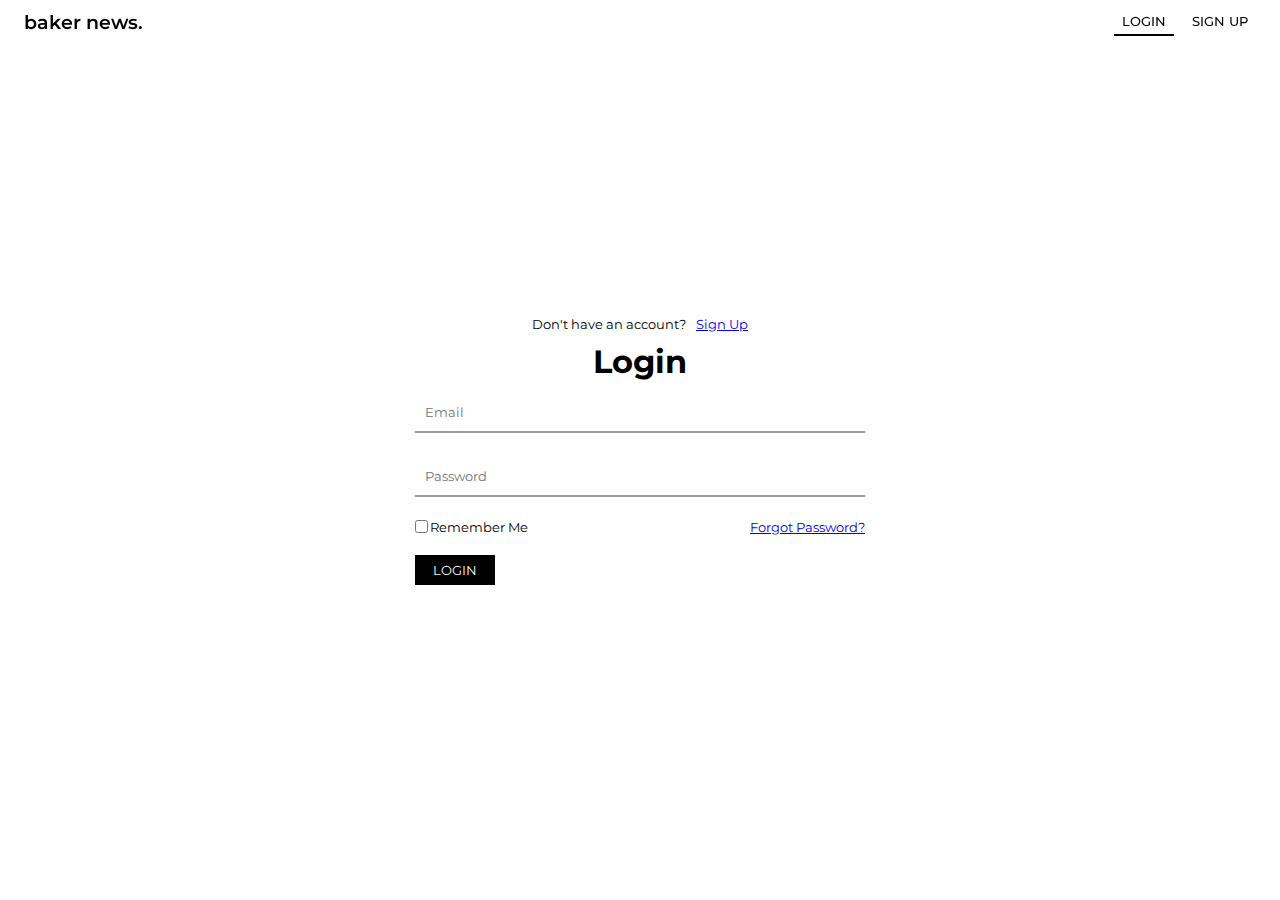
<file: index.html>
<!DOCTYPE html>
<html lang="en">
<head>
    <meta charset="UTF-8">
    <meta http-equiv="X-UA-Compatible" content="IE=edge">
    <meta name="viewport" content="width=device-width, initial-scale=1.0">
    <title>baker news | Login</title>
    <link rel="icon" href="./Icons/b-solid.svg">
    <link rel="stylesheet" href="index.css">
</head>
<body>
    <div class="wrapper">
        <header>
            <div class="logo">baker news.</div>
            <div class="log-reg-btn">
                <button class="nav-btn active" id="login">Login</button>
                <button class="nav-btn" id="register">Sign Up</button>
            </div>
        </header>
        
        <div class="form-box">

            <div id="movable">
                <!-- LOGIN FORM -->
                <div class="login-form form-innerbox">
                    <form action="./home/latest.html" id="login-form">
                        <div class="top">
                            <span>Don't have an account?</span><a href="#" id="register-link">Sign Up</a>
                        </div>
                        <h1>Login</h1>

                        <div class="input-field email">
                            <input type="email" placeholder="Email">
                        </div>

                        <div class="input-field password">
                            <input type="password" placeholder="Password">
                        </div>

                        <div class="bottom">
                            <span><input type="checkbox"><label for="checkbox">Remember Me</label></span>
                            <a href="#">Forgot Password?</a>
                        </div>

                        <div class="btn">
                            <button type="submit">Login</button>
                        </div>
                    </form>
                </div>

                <!-- SIGN UP FORM -->
                <div class="signup-form form-innerbox">
                    <form action="./home/latest.html" id="signup-form">
                        <div class="top">
                            <span>Have an account?</span><a href="#" id="login-link">Login</a>
                        </div>
                        <h1>Sign Up with us!</h1>

                        <div class="input-field names">
                            <input type="text" placeholder="First Name" class="first" require>
                            <input type="text" placeholder="Last Name" class="last" required>
                        </div>

                        <div class="input-field email">
                            <input type="email" placeholder="Email">
                        </div>

                        <div class="input-field phone">
                            <input type="tel" placeholder="Phone" required>
                        </div>

                        <div class="input-field password">
                            <input type="password" placeholder="Password">
                        </div>
                        <div class="input-field password">
                            <input type="password" placeholder="Re-enter Password">
                        </div>

                        <div class="bottom">
                            <span><input type="checkbox"><label for="checkbox">Remember Me</label></span><a href="#">Terms & Conditions</a>
                        </div>

                        <div class="btn">
                            <button type="submit">Submit</button>
                        </div>
                    </form>
                </div>
            </div>

        </div>
    </div>
    
    <!-- Move form js -->
    <script>
        // move form sign up function
        function moveformleft() {
            var box = document.getElementById('movable');
            box.style.left = "-100%";
        }
        document.getElementById('register').addEventListener('click', function() {
            moveformleft();
        });
        document.getElementById('register-link').addEventListener('click', function(event) {
            event.preventDefault();
            moveformleft();
        });
        
        // move form login function
        function moveformright(){
            var box = document.getElementById('movable');
            box.style.left = "0";
        }
        document.getElementById('login').addEventListener('click', function() {
            moveformright();
        });
        document.getElementById('login-link').addEventListener('click', function(event) {
            event.preventDefault();
            moveformright();
        });
    </script>

    <!-- Toggle button js -->
    <script>
        function togglebtn(event) {
            var btn = document.querySelectorAll('.nav-btn');
            btn.forEach(function(el){
                el.classList.remove('active');
            });
            event.target.classList.add('active');
        }
        var targetbtn = document.querySelectorAll('.nav-btn');
        targetbtn.forEach(function(el) {
            el.addEventListener('click', togglebtn);
        });
    </script>
</body>

</html>
</file>
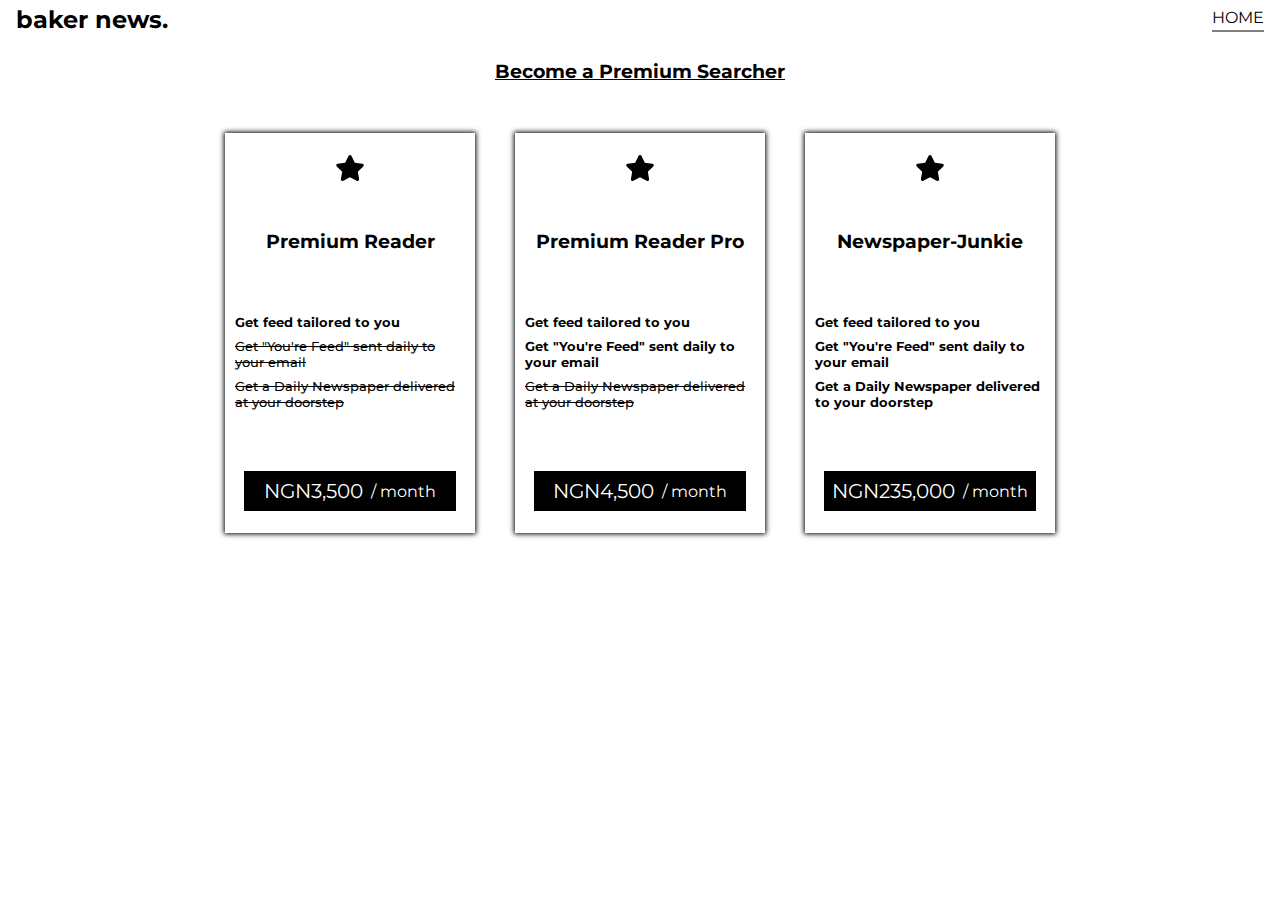
<file: subscriptions.html>
<!DOCTYPE html>
<html lang="en">
<head>
    <meta charset="UTF-8">
    <meta http-equiv="X-UA-Compatible" content="IE=edge">
    <meta name="viewport" content="width=device-width, initial-scale=1.0">
    <title>baker news | Subscriptions</title>
    <link rel="icon" href="./Icons/b-solid.svg">
    <link rel="stylesheet" href="subscriptions.css">
</head>
<body>
        <header>
            <h2 class=".logo">baker news.</h2>
            <a href="./home/latest.html" class="homebtn">Home</a>
        </header>
        <h3 class="top">Become a Premium Searcher</h3>


        <div class="subscriptions">

            <div class="sub-card opt-1">
                <div class="star">
                    <img class="black-star" src="./Icons/star-solid.svg" alt="star">
                    <img class="white-star" src="./Icons/star-solid-white.svg" alt="star">
                </div>
                <h4>Premium Reader</h4>
                <ul>
                    <li class="one">Get feed tailored to you</li>
                    <li class="two">Get "You're Feed" sent daily to your email</li>
                    <li class="three">Get a Daily Newspaper delivered at your doorstep</li>
                </ul>
                <a href="./payment/opt-1.html"><span class="price">NGN3,500</span><span class="sub-time">/ month</span></a>
            </div>

            <div class="sub-card opt-2">
                <div class="star">
                    <img class="black-star" src="./Icons/star-solid.svg" alt="star">
                    <img class="white-star" src="./Icons/star-solid-white.svg" alt="star">
                </div>
                <h4>Premium Reader Pro</h4>
                <ul>
                    <li class="one">Get feed tailored to you</li>
                    <li class="two">Get "You're Feed" sent daily to your email</li>
                    <li class="three">Get a Daily Newspaper delivered at your doorstep</li>
                </ul>
                <a href="./payment/opt-2.html"><span class="price">NGN4,500</span><span class="sub-time">/ month</span></a>
            </div>

            <div class="sub-card opt-3">
                <div class="star">
                    <img class="black-star" src="./Icons/star-solid.svg" alt="star">
                    <img class="white-star" src="./Icons/star-solid-white.svg" alt="star">
                </div>
                <h4>Newspaper-Junkie</h4>
                <ul>
                    <li class="one">Get feed tailored to you</li>
                    <li class="two">Get "You're Feed" sent daily to your email</li>
                    <li class="three">Get a Daily Newspaper delivered to your doorstep</li>
                </ul>
                <a href="./payment/opt-3.html"><span class="price">NGN235,000</span><span class="sub-time">/ month</span></a>
            </div>
        </div>
</body>
</html>
</file>
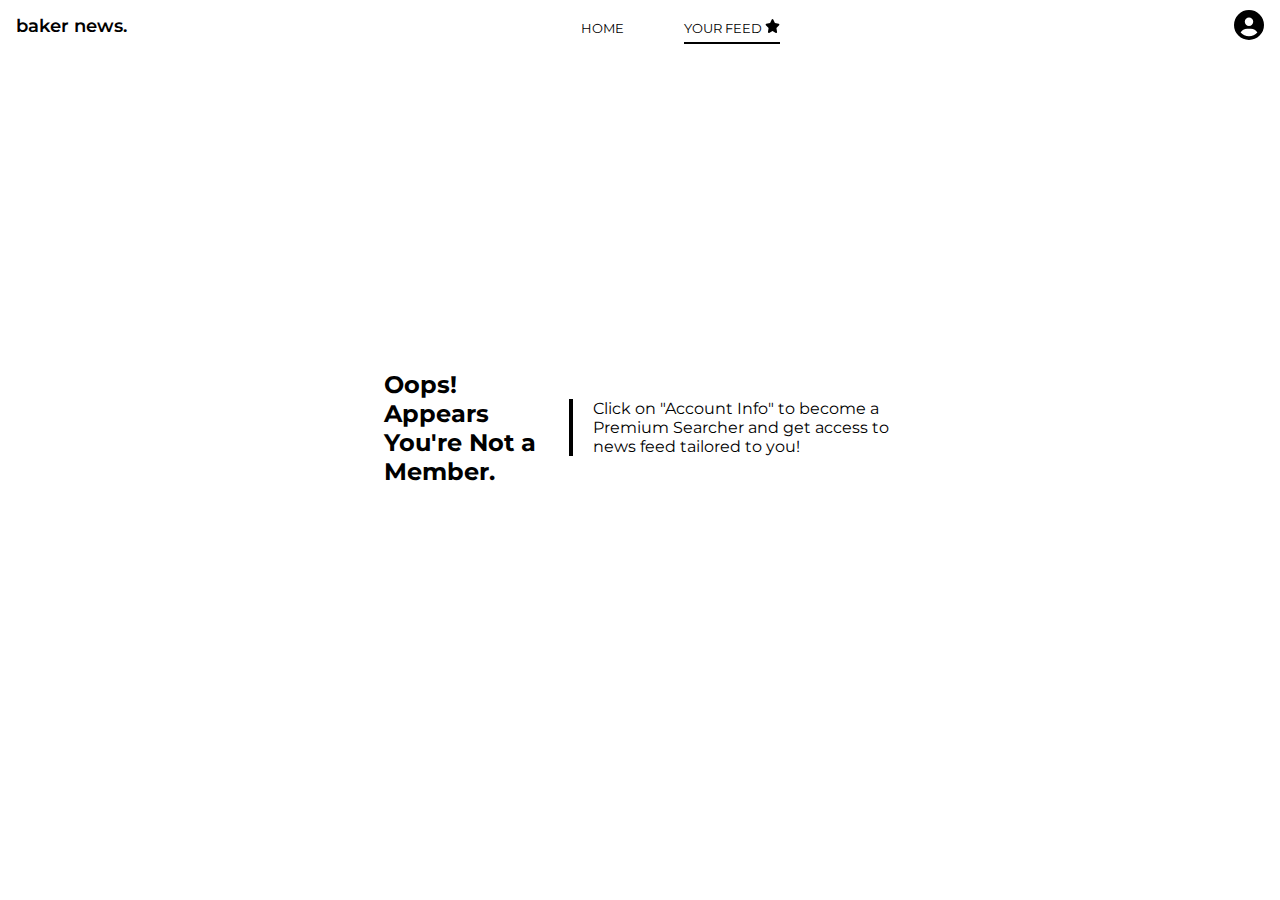
<file: yourFeed.html>
<!DOCTYPE html>
<html lang="en">
<head>
    <meta charset="UTF-8">
    <meta http-equiv="X-UA-Compatible" content="IE=edge">
    <meta name="viewport" content="width=device-width, initial-scale=1.0">
    <title>baker news | Your Feed</title>
    <link rel="icon" href="./Icons/b-solid.svg">
    <link rel="stylesheet" href="yourFeed.css">
</head>
<body>
    <header class="desktop-head">
        <div class="logo">baker news.</div>
        <div class="nav">
            <ul>
                <li><a href="./home/latest.html">Home</a></li>
                <li class="active"><a href="./yourFeed.html">Your Feed  <img src="./Icons/star-solid.svg" alt=""></a></li>
            </ul>
        </div>
        <button class="user-menu" id="user-menu-btn"><img src="./Icons/circle-user-solid.svg" alt="user-menu"></button>
    </header>

    <header class="mobile-head">
        <div class="logo">baker news.</div>
        <div class="nav">
            <button class="ham-menu" id="menu-button"><img src="./Icons/bars-solid.svg" alt="ham-menu"></button>
            <ul>
                <li><a href="./home/latest.html">Home</a></li>
                <li class="active"><a href="./yourFeed.html">Your Feed  <img src="./Icons/star-solid.svg" alt=""></a></li>
            </ul>
            <buttton class="user-menu" id="user-menu-btn-mobile"><img src="./Icons/circle-user-solid.svg" alt="user-menu"></buttton>
            
        </div>
    </header>

    <div class="news-wrapper">
        
        <div class="message">
            <h2>Oops! Appears You're Not a Member.</h2>
            <p>Click on "Account Info" to become a Premium Searcher and get access to news feed tailored to you!</p>
        </div>
    </div>


    <div id="account-info">
        <div class="btndiv">
            <button id="close-account-info"><img src="./Icons/xmark-solid.svg" alt="close"></button>
        </div>
        <div class="account-card">
            <img src="./Icons/user-solid.svg" alt="user-icon">
            <h3>User N. Example</h3>
            <div class="email">username@example.com</div>
            <div class="account-status">Account Status: <span>Searcher (Free)</span></div>
            <a href="./subscriptions.html" class="btn">Become a Premium Reader <img src="./Icons/star-solid-white.svg" alt="star"></a>
        </div>
    </div>

    <script>
        function toggleaccountdown() {
            var box = document.getElementById('account-info');
            box.style.top = '0';
        }
        document.getElementById('user-menu-btn').addEventListener('click', function() {
            toggleaccountdown();
        });
        document.getElementById('user-menu-btn-mobile').addEventListener('click', function() {
            toggleaccountdown();
        });

        function toggleaccountup() {
            var box = document.getElementById('account-info');
            box.style.top = '-150vh';
        }
        document.getElementById('close-account-info').addEventListener('click', function() {
            toggleaccountup();
        });
    </script>
</body>
</html>
</file>
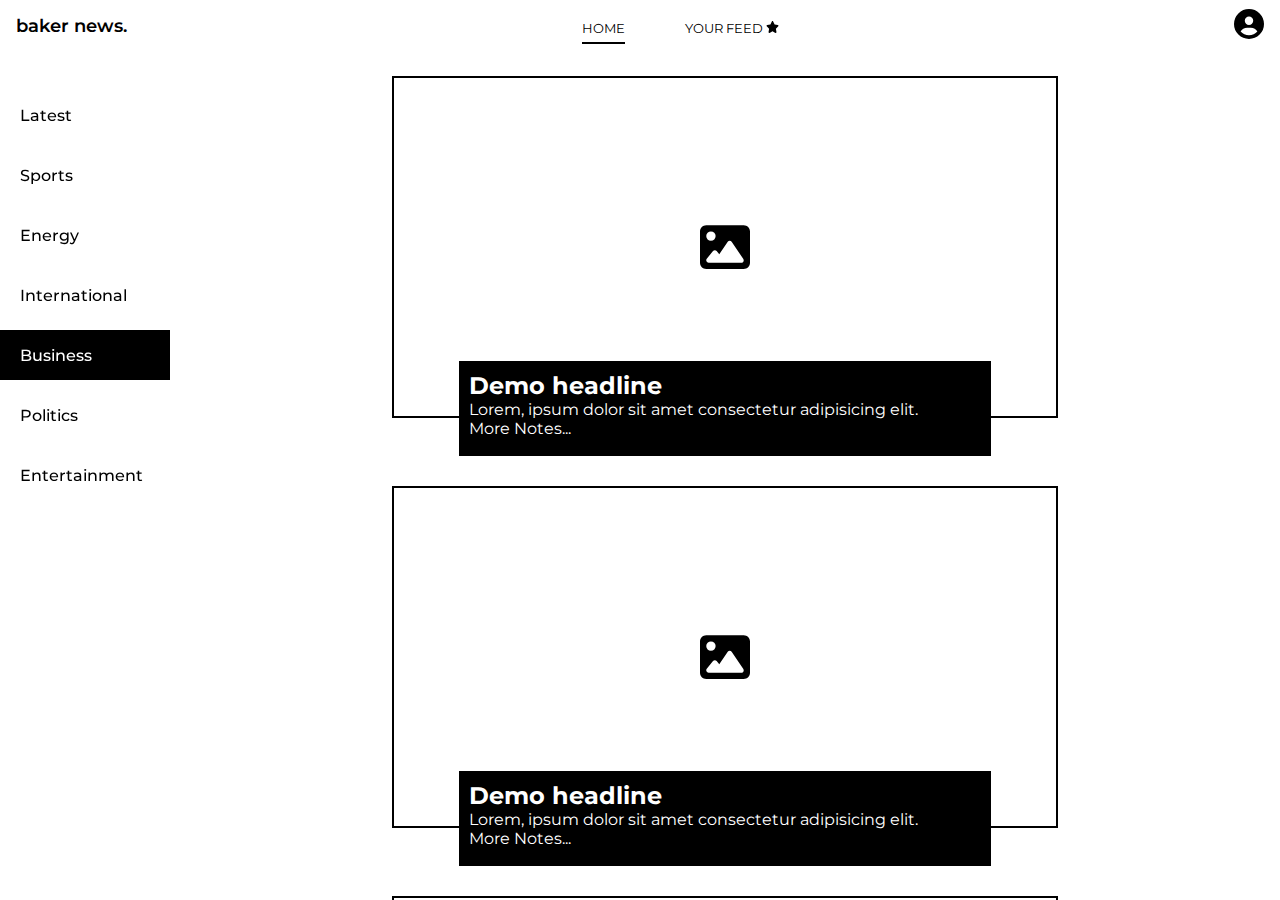
<file: home/business.html>
<!DOCTYPE html>
<html lang="en">
<head>
    <meta charset="UTF-8">
    <meta name="viewport" content="width=device-width, initial-scale=1.0">
    <title>baker news | Home</title>
    <link rel="icon" href="./Icons/b-solid.svg">
    <link rel="stylesheet" href="home.css">
</head>
<body>
    <header class="desktop-head">
        <div class="logo">baker news.</div>
        <div class="nav">
            <ul>
                <li class="active"><a href="./#">Home</a></li>
                <li><a href="../yourFeed.html">Your Feed   <img src="./Icons/star-solid.svg" alt=""></a></li>
            </ul>
        </div>
        <div class="user-menu" id="user-menu-btn"><img src="./Icons/circle-user-solid.svg" alt="user-menu"></div>
    </header>

    <header class="mobile-head">
        <div class="logo">baker news.</div>
        <div class="nav">
            <button class="ham-menu" id="menu-button"><img src="./Icons/bars-solid.svg" alt="ham-menu" class="bars"></button>
            <ul>
                <li class="active"><a href="./#">Home</a></li>
                <li><a href="../yourFeed.html">Your Feed   <img src="./Icons/star-solid.svg" alt=""></a></li>
            </ul>
            <buttton class="user-menu" id="user-menu-btn-mobile"><img src="./Icons/circle-user-solid.svg" alt="user-menu"></buttton>
            
        </div>
    </header>

    <div class="body-overall">
    <div class="news-body" id="news-body">
        <div class="sidebar">
            <a class="side-link" href="latest.html">Latest</a>
            <a class="side-link" href="sports.html">Sports</a>
            <a class="side-link" href="energy.html">Energy</a>
            <a class="side-link" href="international.html">International</a>
            <a class="side-link black-bg" href="business.html">Business</a>
            <a class="side-link" href="politics.html">Politics</a>
            <a class="side-link" href="entertainment.html">Entertainment</a>
        </div>
        <div class="news-area">
            <div class="card">
                <div class="news-img"><img src="./Icons/image-solid.svg" alt="news-image"></div>
                <div class="headline">
                    <h2>Demo headline</h2>
                    <p>Lorem, ipsum dolor sit amet consectetur adipisicing elit.<br>More Notes...</p>
                </div>
            </div>
            <div class="card">
                <div class="news-img"><img src="./Icons/image-solid.svg" alt="news-image"></div>
                <div class="headline">
                    <h2>Demo headline</h2>
                    <p>Lorem, ipsum dolor sit amet consectetur adipisicing elit.<br>More Notes...</p>
                </div>
            </div>
            <div class="card">
                <div class="news-img"><img src="./Icons/image-solid.svg" alt="news-image"></div>
                <div class="headline">
                    <h2>Demo headline</h2>
                    <p>Lorem, ipsum dolor sit amet consectetur adipisicing elit.<br>More Notes...</p>
                </div>
            </div>
            <div class="card">
                <div class="news-img"><img src="./Icons/image-solid.svg" alt="news-image"></div>
                <div class="headline">
                    <h2>Demo headline</h2>
                    <p>Lorem, ipsum dolor sit amet consectetur adipisicing elit.<br>More Notes...</p>
                </div>
            </div>
            <div class="card">
                <div class="news-img"><img src="./Icons/image-solid.svg" alt="news-image"></div>
                <div class="headline">
                    <h2>Demo headline</h2>
                    <p>Lorem, ipsum dolor sit amet consectetur adipisicing elit.<br>More Notes...</p>
                </div>
            </div>
            <div class="card">
                <div class="news-img"><img src="./Icons/image-solid.svg" alt="news-image"></div>
                <div class="headline">
                    <h2>Demo headline</h2>
                    <p>Lorem, ipsum dolor sit amet consectetur adipisicing elit.<br>More Notes...</p>
                </div>
            </div>
        </div>
    </div>
    </div>

    <div id="account-info">
        <div class="btndiv">
            <button id="close-account-info"><img src="./Icons/xmark-solid.svg" alt="close"></button>
        </div>
        <div class="account-card">
            <img src="./Icons/user-solid.svg" alt="user-icon">
            <h3>User N. Example</h3>
            <div class="email">username@example.com</div>
            <div class="account-status">Account Status: <span>Reader (Free)</span></div>
            <a href="../subscriptions.html" class="btn">Become a Premium Reader <img src="./Icons/star-solid-white.svg" alt="star"></a>
        </div>
    </div>


    <script>
        let isMoved = false;

        function togglesidebar() {
            const newsBody = document.getElementById('news-body');

            if (!isMoved) {
                newsBody.style.left = '0';
                isMoved = true;
            }
            else {
                newsBody.style.left = '-170px';
                isMoved = false;
            }
        }

        document.getElementById('menu-button').addEventListener('click', togglesidebar)
    </script>

    <script>
        function toggleaccountdown() {
            var box = document.getElementById('account-info');
            box.style.top = '0';
        }
        document.getElementById('user-menu-btn').addEventListener('click', function() {
            toggleaccountdown();
        });
        document.getElementById('user-menu-btn-mobile').addEventListener('click', function() {
            toggleaccountdown();
        });

        function toggleaccountup() {
            var box = document.getElementById('account-info');
            box.style.top = '-150vh';
        }
        document.getElementById('close-account-info').addEventListener('click', function() {
            toggleaccountup();
        });
    </script>
</body>
</html>
</file>
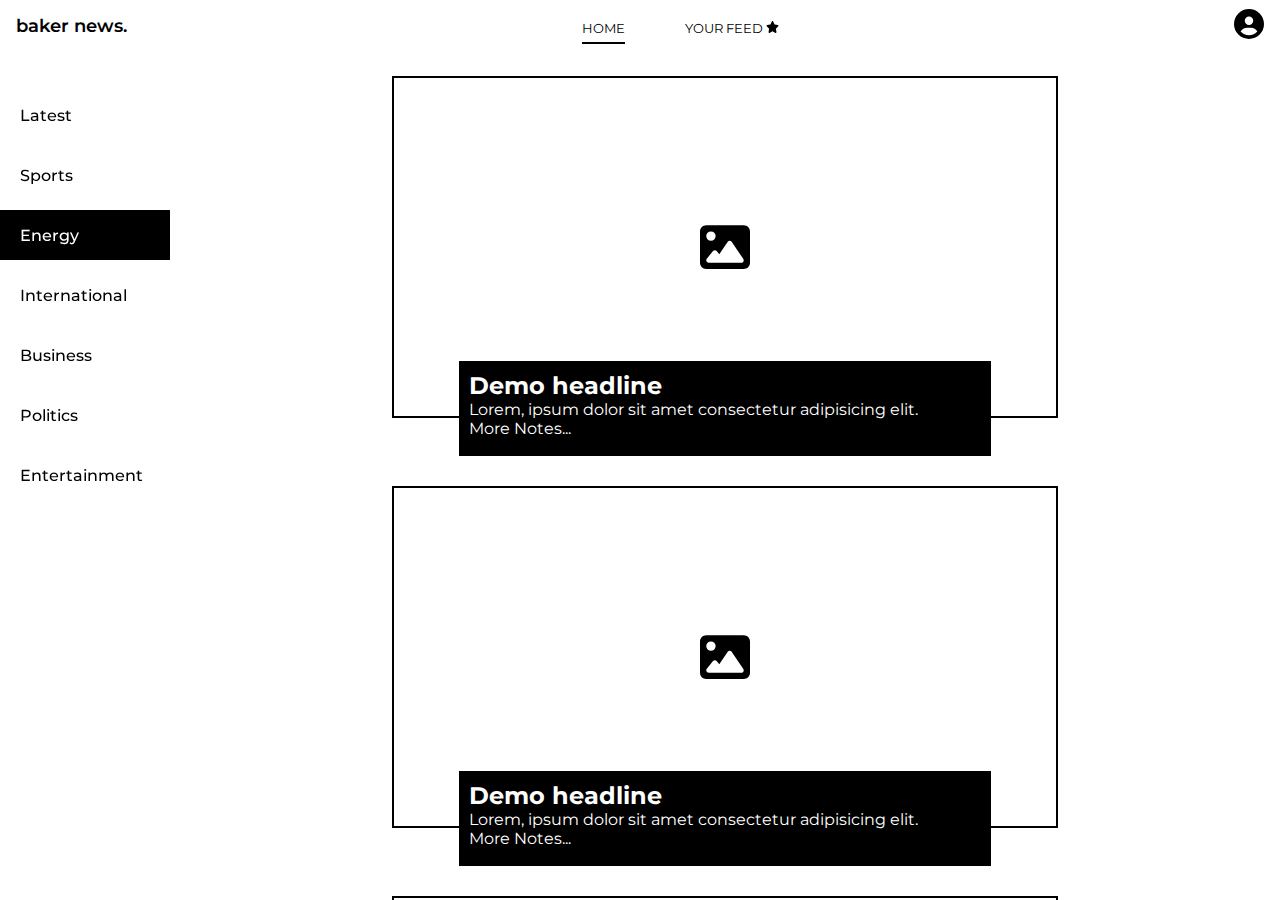
<file: home/energy.html>
<!DOCTYPE html>
<html lang="en">
<head>
    <meta charset="UTF-8">
    <meta name="viewport" content="width=device-width, initial-scale=1.0">
    <title>baker news | Home</title>
    <link rel="icon" href="./Icons/b-solid.svg">
    <link rel="stylesheet" href="home.css">
</head>
<body>
    <header class="desktop-head">
        <div class="logo">baker news.</div>
        <div class="nav">
            <ul>
                <li class="active"><a href="./#">Home</a></li>
                <li><a href="../yourFeed.html">Your Feed   <img src="./Icons/star-solid.svg" alt=""></a></li>
            </ul>
        </div>
        <div class="user-menu" id="user-menu-btn"><img src="./Icons/circle-user-solid.svg" alt="user-menu"></div>
    </header>

    <header class="mobile-head">
        <div class="logo">baker news.</div>
        <div class="nav">
            <button class="ham-menu" id="menu-button"><img src="./Icons/bars-solid.svg" alt="ham-menu" class="bars"></button>
            <ul>
                <li class="active"><a href="./#">Home</a></li>
                <li><a href="../yourFeed.html">Your Feed   <img src="./Icons/star-solid.svg" alt=""></a></li>
            </ul>
            <buttton class="user-menu" id="user-menu-btn-mobile"><img src="./Icons/circle-user-solid.svg" alt="user-menu"></buttton>
            
        </div>
    </header>

    <div class="body-overall">
    <div class="news-body" id="news-body">
        <div class="sidebar">
            <a class="side-link" href="latest.html">Latest</a>
            <a class="side-link" href="sports.html">Sports</a>
            <a class="side-link black-bg" href="energy.html">Energy</a>
            <a class="side-link" href="international.html">International</a>
            <a class="side-link" href="business.html">Business</a>
            <a class="side-link" href="politics.html">Politics</a>
            <a class="side-link" href="entertainment.html">Entertainment</a>
        </div>
        <div class="news-area">
            <div class="card">
                <div class="news-img"><img src="./Icons/image-solid.svg" alt="news-image"></div>
                <div class="headline">
                    <h2>Demo headline</h2>
                    <p>Lorem, ipsum dolor sit amet consectetur adipisicing elit.<br>More Notes...</p>
                </div>
            </div>
            <div class="card">
                <div class="news-img"><img src="./Icons/image-solid.svg" alt="news-image"></div>
                <div class="headline">
                    <h2>Demo headline</h2>
                    <p>Lorem, ipsum dolor sit amet consectetur adipisicing elit.<br>More Notes...</p>
                </div>
            </div>
            <div class="card">
                <div class="news-img"><img src="./Icons/image-solid.svg" alt="news-image"></div>
                <div class="headline">
                    <h2>Demo headline</h2>
                    <p>Lorem, ipsum dolor sit amet consectetur adipisicing elit.<br>More Notes...</p>
                </div>
            </div>
            <div class="card">
                <div class="news-img"><img src="./Icons/image-solid.svg" alt="news-image"></div>
                <div class="headline">
                    <h2>Demo headline</h2>
                    <p>Lorem, ipsum dolor sit amet consectetur adipisicing elit.<br>More Notes...</p>
                </div>
            </div>
            <div class="card">
                <div class="news-img"><img src="./Icons/image-solid.svg" alt="news-image"></div>
                <div class="headline">
                    <h2>Demo headline</h2>
                    <p>Lorem, ipsum dolor sit amet consectetur adipisicing elit.<br>More Notes...</p>
                </div>
            </div>
            <div class="card">
                <div class="news-img"><img src="./Icons/image-solid.svg" alt="news-image"></div>
                <div class="headline">
                    <h2>Demo headline</h2>
                    <p>Lorem, ipsum dolor sit amet consectetur adipisicing elit.<br>More Notes...</p>
                </div>
            </div>
        </div>
    </div>
    </div>

    <div id="account-info">
        <div class="btndiv">
            <button id="close-account-info"><img src="./Icons/xmark-solid.svg" alt="close"></button>
        </div>
        <div class="account-card">
            <img src="./Icons/user-solid.svg" alt="user-icon">
            <h3>User N. Example</h3>
            <div class="email">username@example.com</div>
            <div class="account-status">Account Status: <span>Reader (Free)</span></div>
            <a href="../subscriptions.html" class="btn">Become a Premium Reader <img src="./Icons/star-solid-white.svg" alt="star"></a>
        </div>
    </div>


    <script>
        let isMoved = false;

        function togglesidebar() {
            const newsBody = document.getElementById('news-body');

            if (!isMoved) {
                newsBody.style.left = '0';
                isMoved = true;
            }
            else {
                newsBody.style.left = '-170px';
                isMoved = false;
            }
        }

        document.getElementById('menu-button').addEventListener('click', togglesidebar)
    </script>

    <script>
        function toggleaccountdown() {
            var box = document.getElementById('account-info');
            box.style.top = '0';
        }
        document.getElementById('user-menu-btn').addEventListener('click', function() {
            toggleaccountdown();
        });
        document.getElementById('user-menu-btn-mobile').addEventListener('click', function() {
            toggleaccountdown();
        });

        function toggleaccountup() {
            var box = document.getElementById('account-info');
            box.style.top = '-150vh';
        }
        document.getElementById('close-account-info').addEventListener('click', function() {
            toggleaccountup();
        });
    </script>
</body>
</html>
</file>
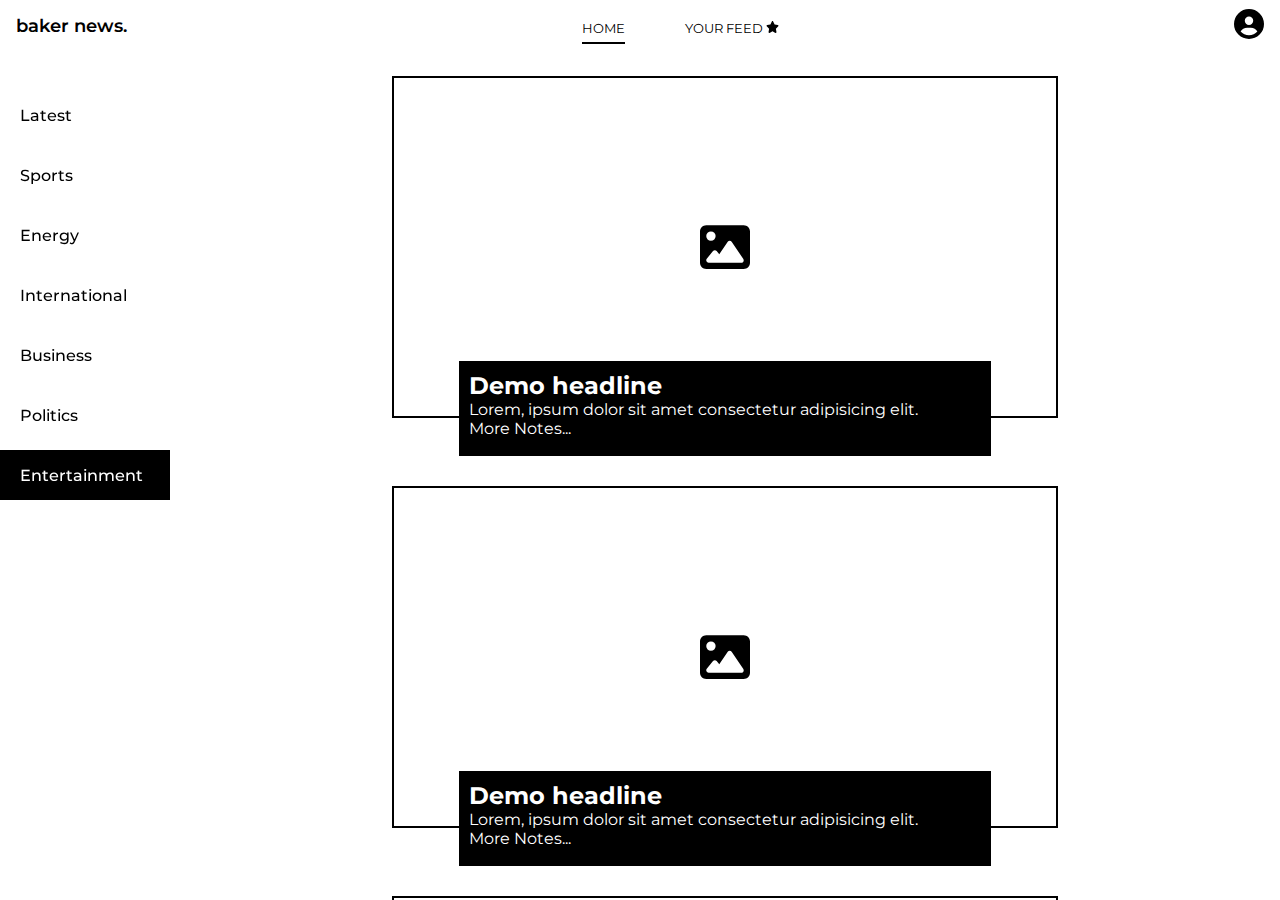
<file: home/entertainment.html>
<!DOCTYPE html>
<html lang="en">
<head>
    <meta charset="UTF-8">
    <meta name="viewport" content="width=device-width, initial-scale=1.0">
    <title>baker news | Home</title>
    <link rel="icon" href="./Icons/b-solid.svg">
    <link rel="stylesheet" href="home.css">
</head>
<body>
    <header class="desktop-head">
        <div class="logo">baker news.</div>
        <div class="nav">
            <ul>
                <li class="active"><a href="./#">Home</a></li>
                <li><a href="../yourFeed.html">Your Feed   <img src="./Icons/star-solid.svg" alt=""></a></li>
            </ul>
        </div>
        <div class="user-menu" id="user-menu-btn"><img src="./Icons/circle-user-solid.svg" alt="user-menu"></div>
    </header>

    <header class="mobile-head">
        <div class="logo">baker news.</div>
        <div class="nav">
            <button class="ham-menu" id="menu-button"><img src="./Icons/bars-solid.svg" alt="ham-menu" class="bars"></button>
            <ul>
                <li class="active"><a href="./#">Home</a></li>
                <li><a href="../yourFeed.html">Your Feed   <img src="./Icons/star-solid.svg" alt=""></a></li>
            </ul>
            <buttton class="user-menu" id="user-menu-btn-mobile"><img src="./Icons/circle-user-solid.svg" alt="user-menu"></buttton>
            
        </div>
    </header>

    <div class="body-overall">
    <div class="news-body" id="news-body">
        <div class="sidebar">
            <a class="side-link" href="latest.html">Latest</a>
            <a class="side-link" href="sports.html">Sports</a>
            <a class="side-link" href="energy.html">Energy</a>
            <a class="side-link" href="international.html">International</a>
            <a class="side-link" href="business.html">Business</a>
            <a class="side-link" href="politics.html">Politics</a>
            <a class="side-link black-bg" href="entertainment.html">Entertainment</a>
        </div>
        <div class="news-area">
            <div class="card">
                <div class="news-img"><img src="./Icons/image-solid.svg" alt="news-image"></div>
                <div class="headline">
                    <h2>Demo headline</h2>
                    <p>Lorem, ipsum dolor sit amet consectetur adipisicing elit.<br>More Notes...</p>
                </div>
            </div>
            <div class="card">
                <div class="news-img"><img src="./Icons/image-solid.svg" alt="news-image"></div>
                <div class="headline">
                    <h2>Demo headline</h2>
                    <p>Lorem, ipsum dolor sit amet consectetur adipisicing elit.<br>More Notes...</p>
                </div>
            </div>
            <div class="card">
                <div class="news-img"><img src="./Icons/image-solid.svg" alt="news-image"></div>
                <div class="headline">
                    <h2>Demo headline</h2>
                    <p>Lorem, ipsum dolor sit amet consectetur adipisicing elit.<br>More Notes...</p>
                </div>
            </div>
            <div class="card">
                <div class="news-img"><img src="./Icons/image-solid.svg" alt="news-image"></div>
                <div class="headline">
                    <h2>Demo headline</h2>
                    <p>Lorem, ipsum dolor sit amet consectetur adipisicing elit.<br>More Notes...</p>
                </div>
            </div>
            <div class="card">
                <div class="news-img"><img src="./Icons/image-solid.svg" alt="news-image"></div>
                <div class="headline">
                    <h2>Demo headline</h2>
                    <p>Lorem, ipsum dolor sit amet consectetur adipisicing elit.<br>More Notes...</p>
                </div>
            </div>
            <div class="card">
                <div class="news-img"><img src="./Icons/image-solid.svg" alt="news-image"></div>
                <div class="headline">
                    <h2>Demo headline</h2>
                    <p>Lorem, ipsum dolor sit amet consectetur adipisicing elit.<br>More Notes...</p>
                </div>
            </div>
        </div>
    </div>
    </div>

    <div id="account-info">
        <div class="btndiv">
            <button id="close-account-info"><img src="./Icons/xmark-solid.svg" alt="close"></button>
        </div>
        <div class="account-card">
            <img src="./Icons/user-solid.svg" alt="user-icon">
            <h3>User N. Example</h3>
            <div class="email">username@example.com</div>
            <div class="account-status">Account Status: <span>Reader (Free)</span></div>
            <a href="../subscriptions.html" class="btn">Become a Premium Reader <img src="./Icons/star-solid-white.svg" alt="star"></a>
        </div>
    </div>


    <script>
        let isMoved = false;

        function togglesidebar() {
            const newsBody = document.getElementById('news-body');

            if (!isMoved) {
                newsBody.style.left = '0';
                isMoved = true;
            }
            else {
                newsBody.style.left = '-170px';
                isMoved = false;
            }
        }

        document.getElementById('menu-button').addEventListener('click', togglesidebar)
    </script>

    <script>
        function toggleaccountdown() {
            var box = document.getElementById('account-info');
            box.style.top = '0';
        }
        document.getElementById('user-menu-btn').addEventListener('click', function() {
            toggleaccountdown();
        });
        document.getElementById('user-menu-btn-mobile').addEventListener('click', function() {
            toggleaccountdown();
        });

        function toggleaccountup() {
            var box = document.getElementById('account-info');
            box.style.top = '-150vh';
        }
        document.getElementById('close-account-info').addEventListener('click', function() {
            toggleaccountup();
        });
    </script>
</body>
</html>
</file>
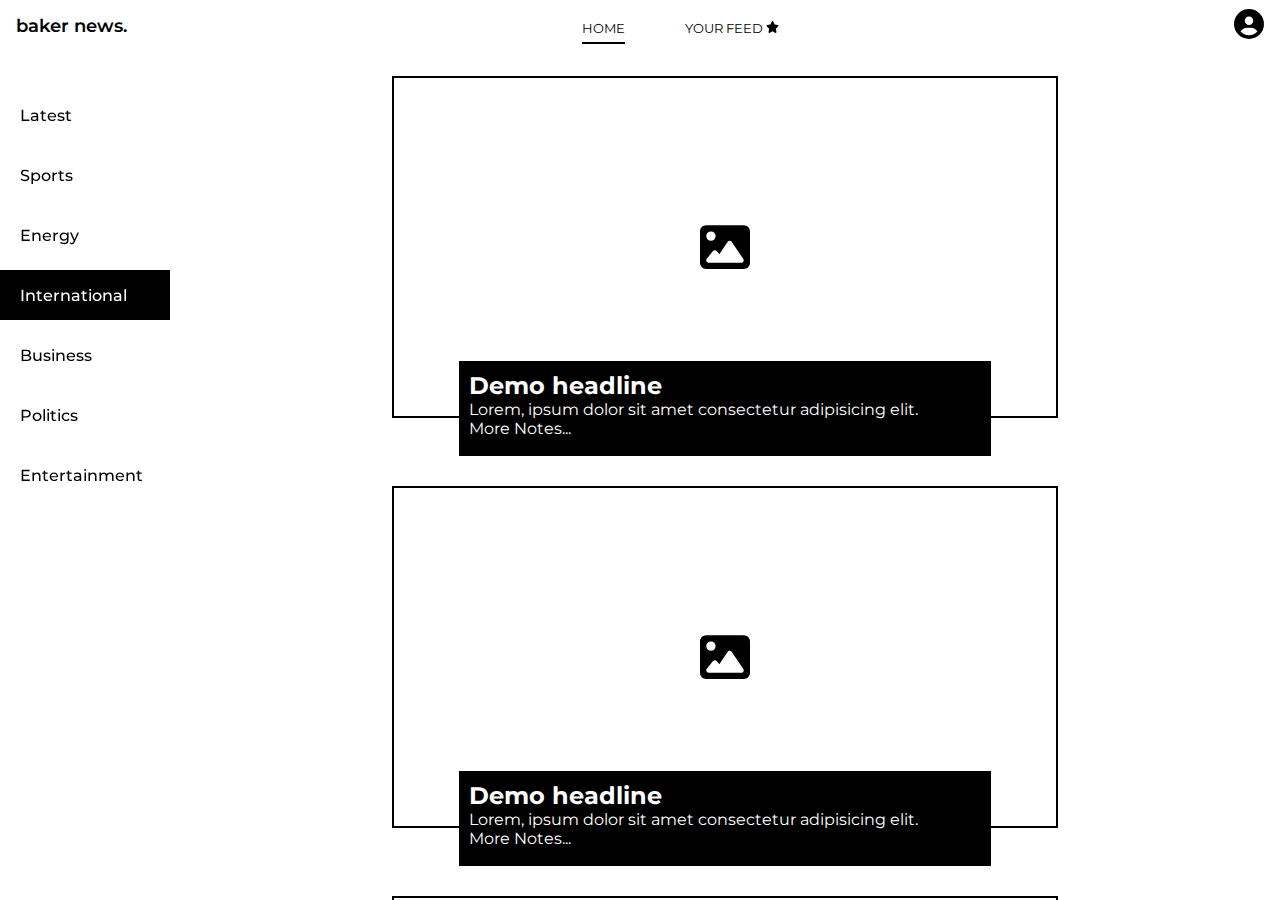
<file: home/international.html>
<!DOCTYPE html>
<html lang="en">
<head>
    <meta charset="UTF-8">
    <meta name="viewport" content="width=device-width, initial-scale=1.0">
    <title>baker news | Home</title>
    <link rel="icon" href="./Icons/b-solid.svg">
    <link rel="stylesheet" href="home.css">
</head>
<body>
    <header class="desktop-head">
        <div class="logo">baker news.</div>
        <div class="nav">
            <ul>
                <li class="active"><a href="./#">Home</a></li>
                <li><a href="../yourFeed.html">Your Feed  <img src="./Icons/star-solid.svg" alt=""></a></li>
            </ul>
        </div>
        <div class="user-menu" id="user-menu-btn"><img src="./Icons/circle-user-solid.svg" alt="user-menu"></div>
    </header>

    <header class="mobile-head">
        <div class="logo">baker news.</div>
        <div class="nav">
            <button class="ham-menu" id="menu-button"><img src="./Icons/bars-solid.svg" alt="ham-menu" class="bars"></button>
            <ul>
                <li class="active"><a href="./#">Home</a></li>
                <li><a href="../yourFeed.html">Your Feed  <img src="./Icons/star-solid.svg" alt=""></a></li>
            </ul>
            <buttton class="user-menu" id="user-menu-btn-mobile"><img src="./Icons/circle-user-solid.svg" alt="user-menu"></buttton>
            
        </div>
    </header>

    <div class="body-overall">
    <div class="news-body" id="news-body">
        <div class="sidebar">
            <a class="side-link" href="latest.html">Latest</a>
            <a class="side-link" href="sports.html">Sports</a>
            <a class="side-link" href="energy.html">Energy</a>
            <a class="side-link black-bg" href="international.html">International</a>
            <a class="side-link" href="business.html">Business</a>
            <a class="side-link" href="politics.html">Politics</a>
            <a class="side-link" href="entertainment.html">Entertainment</a>
        </div>
        <div class="news-area">
            <div class="card">
                <div class="news-img"><img src="./Icons/image-solid.svg" alt="news-image"></div>
                <div class="headline">
                    <h2>Demo headline</h2>
                    <p>Lorem, ipsum dolor sit amet consectetur adipisicing elit.<br>More Notes...</p>
                </div>
            </div>
            <div class="card">
                <div class="news-img"><img src="./Icons/image-solid.svg" alt="news-image"></div>
                <div class="headline">
                    <h2>Demo headline</h2>
                    <p>Lorem, ipsum dolor sit amet consectetur adipisicing elit.<br>More Notes...</p>
                </div>
            </div>
            <div class="card">
                <div class="news-img"><img src="./Icons/image-solid.svg" alt="news-image"></div>
                <div class="headline">
                    <h2>Demo headline</h2>
                    <p>Lorem, ipsum dolor sit amet consectetur adipisicing elit.<br>More Notes...</p>
                </div>
            </div>
            <div class="card">
                <div class="news-img"><img src="./Icons/image-solid.svg" alt="news-image"></div>
                <div class="headline">
                    <h2>Demo headline</h2>
                    <p>Lorem, ipsum dolor sit amet consectetur adipisicing elit.<br>More Notes...</p>
                </div>
            </div>
            <div class="card">
                <div class="news-img"><img src="./Icons/image-solid.svg" alt="news-image"></div>
                <div class="headline">
                    <h2>Demo headline</h2>
                    <p>Lorem, ipsum dolor sit amet consectetur adipisicing elit.<br>More Notes...</p>
                </div>
            </div>
            <div class="card">
                <div class="news-img"><img src="./Icons/image-solid.svg" alt="news-image"></div>
                <div class="headline">
                    <h2>Demo headline</h2>
                    <p>Lorem, ipsum dolor sit amet consectetur adipisicing elit.<br>More Notes...</p>
                </div>
            </div>
        </div>
    </div>
    </div>

    <div id="account-info">
        <div class="btndiv">
            <button id="close-account-info"><img src="./Icons/xmark-solid.svg" alt="close"></button>
        </div>
        <div class="account-card">
            <img src="./Icons/user-solid.svg" alt="user-icon">
            <h3>User N. Example</h3>
            <div class="email">username@example.com</div>
            <div class="account-status">Account Status: <span>Reader (Free)</span></div>
            <a href="../subscriptions.html" class="btn">Become a Premium Reader <img src="./Icons/star-solid-white.svg" alt="star"></a>
        </div>
    </div>


    <script>
        let isMoved = false;

        function togglesidebar() {
            const newsBody = document.getElementById('news-body');

            if (!isMoved) {
                newsBody.style.left = '0';
                isMoved = true;
            }
            else {
                newsBody.style.left = '-170px';
                isMoved = false;
            }
        }

        document.getElementById('menu-button').addEventListener('click', togglesidebar)
    </script>

    <script>
        function toggleaccountdown() {
            var box = document.getElementById('account-info');
            box.style.top = '0';
        }
        document.getElementById('user-menu-btn').addEventListener('click', function() {
            toggleaccountdown();
        });
        document.getElementById('user-menu-btn-mobile').addEventListener('click', function() {
            toggleaccountdown();
        });

        function toggleaccountup() {
            var box = document.getElementById('account-info');
            box.style.top = '-150vh';
        }
        document.getElementById('close-account-info').addEventListener('click', function() {
            toggleaccountup();
        });
    </script>
</body>
</html>
</file>
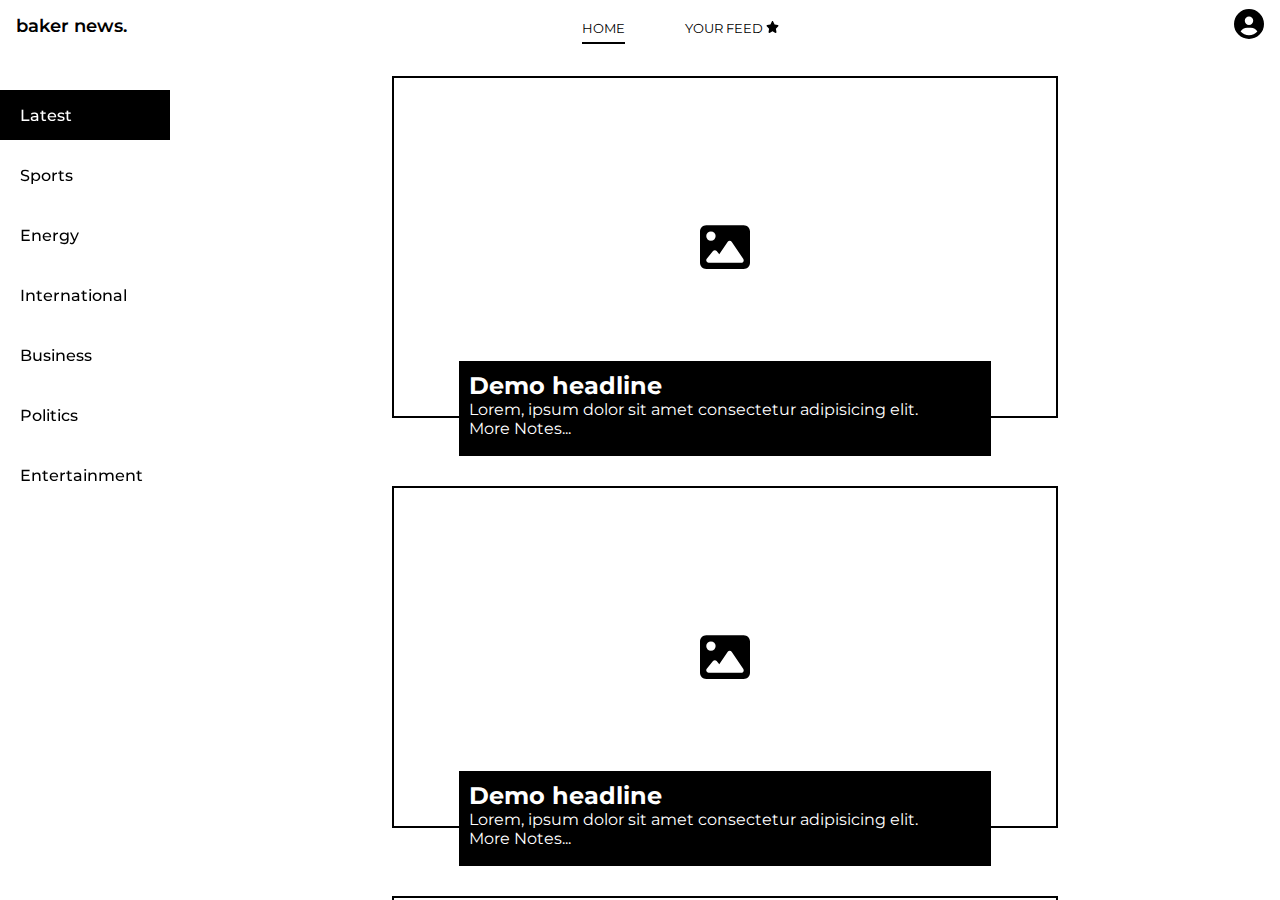
<file: home/latest.html>
<!DOCTYPE html>
<html lang="en">
<head>
    <meta charset="UTF-8">
    <meta name="viewport" content="width=device-width, initial-scale=1.0">
    <title>baker news | Home</title>
    <link rel="icon" href="./Icons/b-solid.svg">
    <link rel="stylesheet" href="home.css">
</head>
<body>
    <header class="desktop-head">
        <div class="logo">baker news.</div>
        <div class="nav">
            <ul>
                <li class="active"><a href="./#">Home</a></li>
                <li><a href="../yourFeed.html">Your Feed  <img src="./Icons/star-solid.svg" alt=""></a></li>
            </ul>
        </div>
        <div class="user-menu" id="user-menu-btn"><img src="./Icons/circle-user-solid.svg" alt="user-menu"></div>
    </header>

    <header class="mobile-head">
        <div class="logo">baker news.</div>
        <div class="nav">
            <button class="ham-menu" id="menu-button"><img src="./Icons/bars-solid.svg" alt="ham-menu" class="bars"></button>
            <ul>
                <li class="active"><a href="./#">Home</a></li>
                <li><a href="../yourFeed.html">Your Feed  <img src="./Icons/star-solid.svg" alt=""></a></li>
            </ul>
            <buttton class="user-menu" id="user-menu-btn-mobile"><img src="./Icons/circle-user-solid.svg" alt="user-menu"></buttton>
        </div>
    </header>

    <div class="body-overall">
    <div class="news-body" id="news-body">
        <div class="sidebar">
            <a class="side-link black-bg" href="latest.html">Latest</a>
            <a class="side-link" href="sports.html">Sports</a>
            <a class="side-link" href="energy.html">Energy</a>
            <a class="side-link" href="international.html">International</a>
            <a class="side-link" href="business.html">Business</a>
            <a class="side-link" href="politics.html">Politics</a>
            <a class="side-link" href="entertainment.html">Entertainment</a>
        </div>
        <div class="news-area">
            <div class="card">
                <div class="news-img"><img src="./Icons/image-solid.svg" alt="news-image"></div>
                <div class="headline">
                    <h2>Demo headline</h2>
                    <p>Lorem, ipsum dolor sit amet consectetur adipisicing elit.<br>More Notes...</p>
                </div>
            </div>
            <div class="card">
                <div class="news-img"><img src="./Icons/image-solid.svg" alt="news-image"></div>
                <div class="headline">
                    <h2>Demo headline</h2>
                    <p>Lorem, ipsum dolor sit amet consectetur adipisicing elit.<br>More Notes...</p>
                </div>
            </div>
            <div class="card">
                <div class="news-img"><img src="./Icons/image-solid.svg" alt="news-image"></div>
                <div class="headline">
                    <h2>Demo headline</h2>
                    <p>Lorem, ipsum dolor sit amet consectetur adipisicing elit.<br>More Notes...</p>
                </div>
            </div>
            <div class="card">
                <div class="news-img"><img src="./Icons/image-solid.svg" alt="news-image"></div>
                <div class="headline">
                    <h2>Demo headline</h2>
                    <p>Lorem, ipsum dolor sit amet consectetur adipisicing elit.<br>More Notes...</p>
                </div>
            </div>
            <div class="card">
                <div class="news-img"><img src="./Icons/image-solid.svg" alt="news-image"></div>
                <div class="headline">
                    <h2>Demo headline</h2>
                    <p>Lorem, ipsum dolor sit amet consectetur adipisicing elit.<br>More Notes...</p>
                </div>
            </div>
            <div class="card">
                <div class="news-img"><img src="./Icons/image-solid.svg" alt="news-image"></div>
                <div class="headline">
                    <h2>Demo headline</h2>
                    <p>Lorem, ipsum dolor sit amet consectetur adipisicing elit.<br>More Notes...</p>
                </div>
            </div>
        </div>
    </div>
    </div>

    <div id="account-info">
        <div class="btndiv">
            <button id="close-account-info"><img src="./Icons/xmark-solid.svg" alt="close"></button>
        </div>
        <div class="account-card">
            <img src="./Icons/user-solid.svg" alt="user-icon">
            <h3>User N. Example</h3>
            <div class="email">username@example.com</div>
            <div class="account-status">Account Status: <span>Reader (Free)</span></div>
            <a href="../subscriptions.html" class="btn">Become a Premium Reader <img src="./Icons/star-solid-white.svg" alt="star"></a>
        </div>
    </div>


    <script>
        let isMoved = false;

        function togglesidebar() {
            const newsBody = document.getElementById('news-body');

            if (!isMoved) {
                newsBody.style.left = '0';
                isMoved = true;
            }
            else {
                newsBody.style.left = '-170px';
                isMoved = false;
            }
        }

        document.getElementById('menu-button').addEventListener('click', togglesidebar)
    </script>

    <script>
        function toggleaccountdown() {
            var box = document.getElementById('account-info');
            box.style.top = '0';
        }
        document.getElementById('user-menu-btn').addEventListener('click', function() {
            toggleaccountdown();
        });
        document.getElementById('user-menu-btn-mobile').addEventListener('click', function() {
            toggleaccountdown();
        });

        function toggleaccountup() {
            var box = document.getElementById('account-info');
            box.style.top = '-150vh';
        }
        document.getElementById('close-account-info').addEventListener('click', function() {
            toggleaccountup();
        });
    </script>
</body>
</html>
</file>
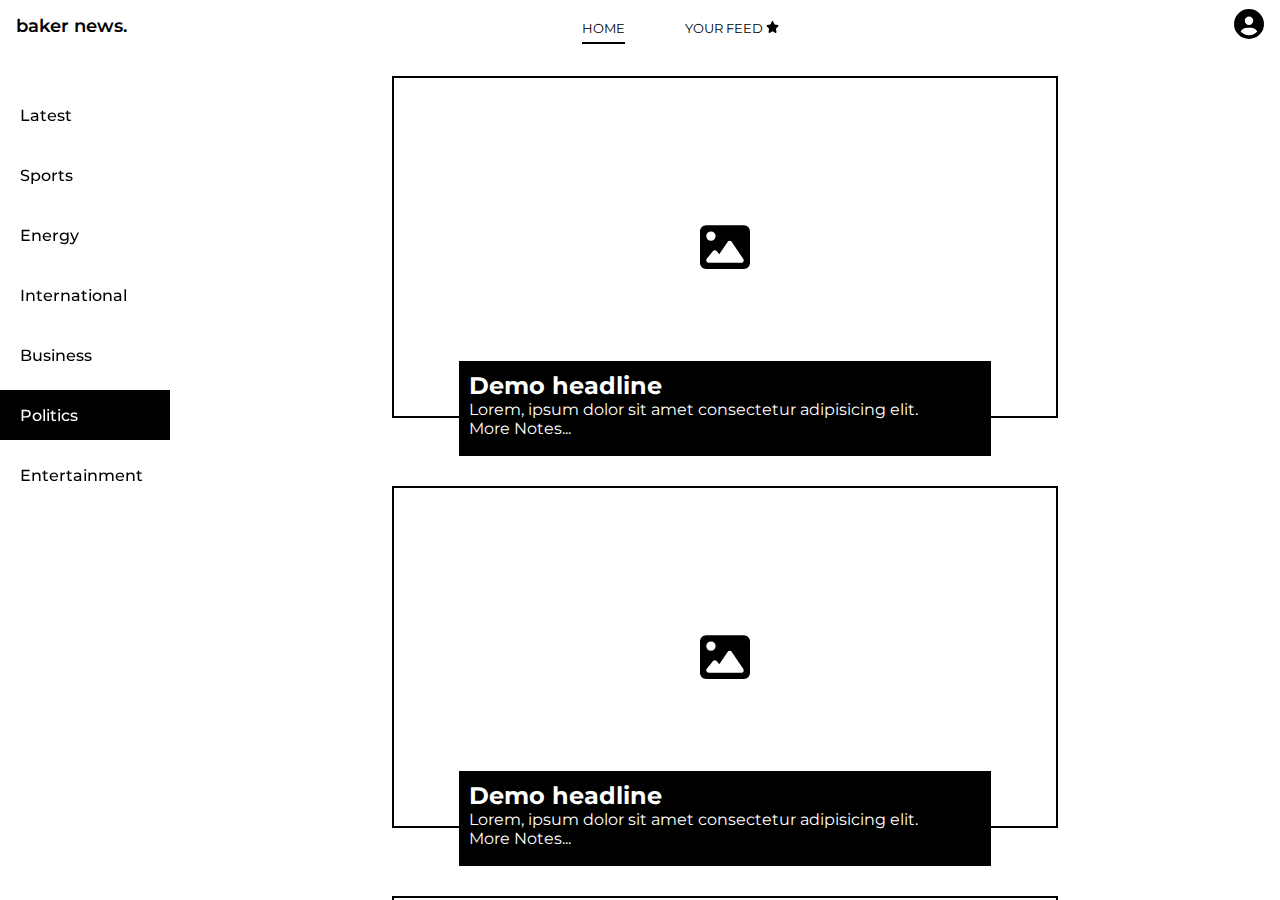
<file: home/politics.html>
<!DOCTYPE html>
<html lang="en">
<head>
    <meta charset="UTF-8">
    <meta name="viewport" content="width=device-width, initial-scale=1.0">
    <title>baker news | Home</title>
    <link rel="icon" href="./Icons/b-solid.svg">
    <link rel="stylesheet" href="home.css">
</head>
<body>
    <header class="desktop-head">
        <div class="logo">baker news.</div>
        <div class="nav">
            <ul>
                <li class="active"><a href="./#">Home</a></li>
                <li><a href="../yourFeed.html">Your Feed  <img src="./Icons/star-solid.svg" alt=""></a></li>
            </ul>
        </div>
        <div class="user-menu" id="user-menu-btn"><img src="./Icons/circle-user-solid.svg" alt="user-menu"></div>
    </header>

    <header class="mobile-head">
        <div class="logo">baker news.</div>
        <div class="nav">
            <button class="ham-menu" id="menu-button"><img src="./Icons/bars-solid.svg" alt="ham-menu" class="bars"></button>
            <ul>
                <li class="active"><a href="./#">Home</a></li>
                <li><a href="../yourFeed.html">Your Feed  <img src="./Icons/star-solid.svg" alt=""></a></li>
            </ul>
            <buttton class="user-menu" id="user-menu-btn-mobile"><img src="./Icons/circle-user-solid.svg" alt="user-menu"></buttton>
            
        </div>
    </header>

    <div class="body-overall">
    <div class="news-body" id="news-body">
        <div class="sidebar">
            <a class="side-link" href="latest.html">Latest</a>
            <a class="side-link" href="sports.html">Sports</a>
            <a class="side-link" href="energy.html">Energy</a>
            <a class="side-link" href="international.html">International</a>
            <a class="side-link" href="business.html">Business</a>
            <a class="side-link black-bg" href="politics.html">Politics</a>
            <a class="side-link" href="entertainment.html">Entertainment</a>
        </div>
        <div class="news-area">
            <div class="card">
                <div class="news-img"><img src="./Icons/image-solid.svg" alt="news-image"></div>
                <div class="headline">
                    <h2>Demo headline</h2>
                    <p>Lorem, ipsum dolor sit amet consectetur adipisicing elit.<br>More Notes...</p>
                </div>
            </div>
            <div class="card">
                <div class="news-img"><img src="./Icons/image-solid.svg" alt="news-image"></div>
                <div class="headline">
                    <h2>Demo headline</h2>
                    <p>Lorem, ipsum dolor sit amet consectetur adipisicing elit.<br>More Notes...</p>
                </div>
            </div>
            <div class="card">
                <div class="news-img"><img src="./Icons/image-solid.svg" alt="news-image"></div>
                <div class="headline">
                    <h2>Demo headline</h2>
                    <p>Lorem, ipsum dolor sit amet consectetur adipisicing elit.<br>More Notes...</p>
                </div>
            </div>
            <div class="card">
                <div class="news-img"><img src="./Icons/image-solid.svg" alt="news-image"></div>
                <div class="headline">
                    <h2>Demo headline</h2>
                    <p>Lorem, ipsum dolor sit amet consectetur adipisicing elit.<br>More Notes...</p>
                </div>
            </div>
            <div class="card">
                <div class="news-img"><img src="./Icons/image-solid.svg" alt="news-image"></div>
                <div class="headline">
                    <h2>Demo headline</h2>
                    <p>Lorem, ipsum dolor sit amet consectetur adipisicing elit.<br>More Notes...</p>
                </div>
            </div>
            <div class="card">
                <div class="news-img"><img src="./Icons/image-solid.svg" alt="news-image"></div>
                <div class="headline">
                    <h2>Demo headline</h2>
                    <p>Lorem, ipsum dolor sit amet consectetur adipisicing elit.<br>More Notes...</p>
                </div>
            </div>
        </div>
    </div>
    </div>

    <div id="account-info">
        <div class="btndiv">
            <button id="close-account-info"><img src="./Icons/xmark-solid.svg" alt="close"></button>
        </div>
        <div class="account-card">
            <img src="./Icons/user-solid.svg" alt="user-icon">
            <h3>User N. Example</h3>
            <div class="email">username@example.com</div>
            <div class="account-status">Account Status: <span>Reader (Free)</span></div>
            <a href="../subscriptions.html" class="btn">Become a Premium Reader <img src="./Icons/star-solid-white.svg" alt="star"></a>
        </div>
    </div>


    <script>
        let isMoved = false;

        function togglesidebar() {
            const newsBody = document.getElementById('news-body');

            if (!isMoved) {
                newsBody.style.left = '0';
                isMoved = true;
            }
            else {
                newsBody.style.left = '-170px';
                isMoved = false;
            }
        }

        document.getElementById('menu-button').addEventListener('click', togglesidebar)
    </script>

    <script>
        function toggleaccountdown() {
            var box = document.getElementById('account-info');
            box.style.top = '0';
        }
        document.getElementById('user-menu-btn').addEventListener('click', function() {
            toggleaccountdown();
        });
        document.getElementById('user-menu-btn-mobile').addEventListener('click', function() {
            toggleaccountdown();
        });

        function toggleaccountup() {
            var box = document.getElementById('account-info');
            box.style.top = '-150vh';
        }
        document.getElementById('close-account-info').addEventListener('click', function() {
            toggleaccountup();
        });
    </script>
</body>
</html>
</file>
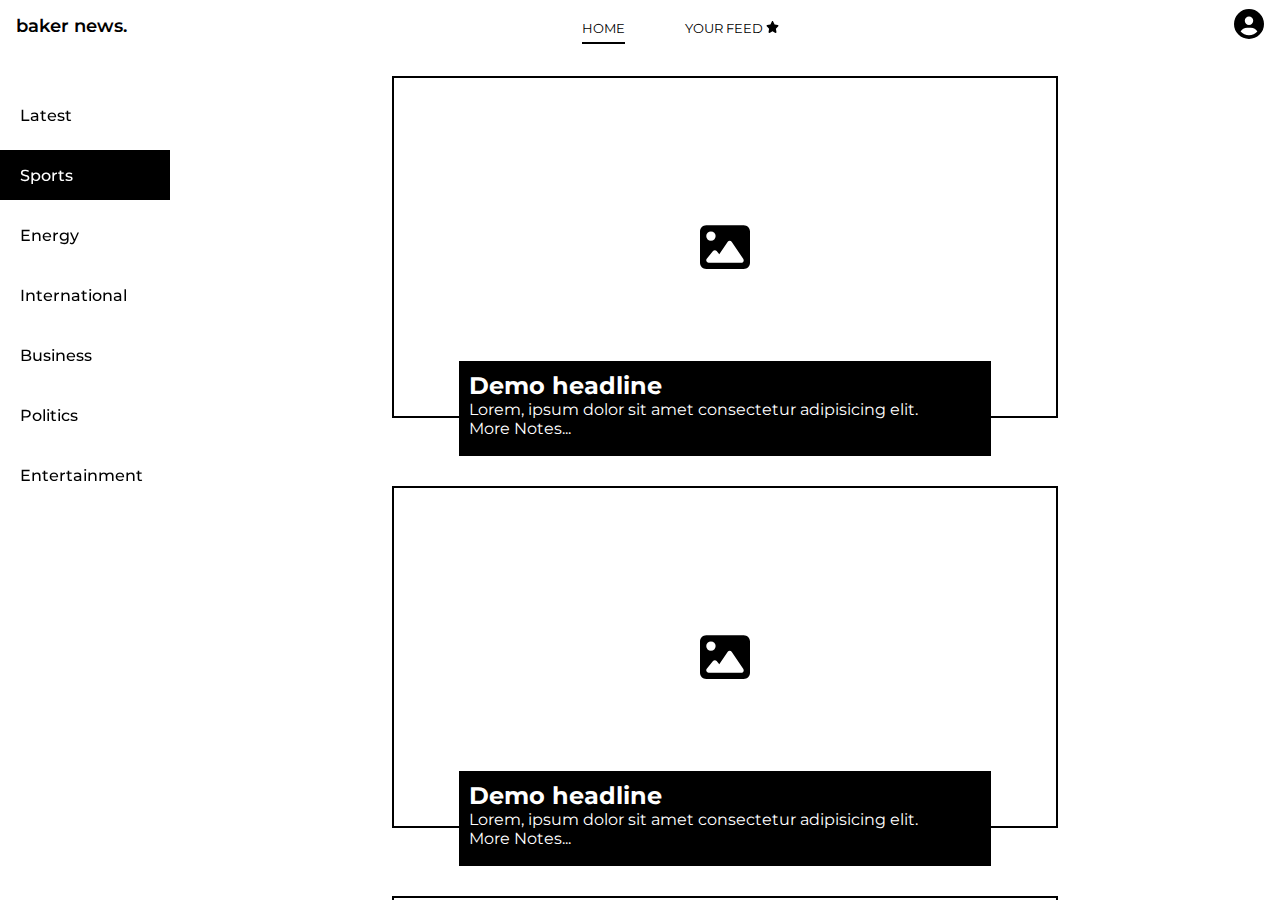
<file: home/sports.html>
<!DOCTYPE html>
<html lang="en">
<head>
    <meta charset="UTF-8">
    <meta name="viewport" content="width=device-width, initial-scale=1.0">
    <title>baker news | Home</title>
    <link rel="icon" href="./Icons/b-solid.svg">
    <link rel="stylesheet" href="home.css">
</head>
<body>
    <header class="desktop-head">
        <div class="logo">baker news.</div>
        <div class="nav">
            <ul>
                <li class="active"><a href="./#">Home</a></li>
                <li><a href="../yourFeed.html">Your Feed  <img src="./Icons/star-solid.svg" alt=""></a></li>
            </ul>
        </div>
        <div class="user-menu" id="user-menu-btn"><img src="./Icons/circle-user-solid.svg" alt="user-menu"></div>
    </header>

    <header class="mobile-head">
        <div class="logo">baker news.</div>
        <div class="nav">
            <button class="ham-menu" id="menu-button"><img src="./Icons/bars-solid.svg" alt="ham-menu" class="bars"></button>
            <ul>
                <li class="active"><a href="./#">Home</a></li>
                <li><a href="../yourFeed.html">Your Feed  <img src="./Icons/star-solid.svg" alt=""></a></li>
            </ul>
            <buttton class="user-menu" id="user-menu-btn-mobile"><img src="./Icons/circle-user-solid.svg" alt="user-menu"></buttton>
            
        </div>
    </header>

    <div class="body-overall">
    <div class="news-body" id="news-body">
        <div class="sidebar">
            <a class="side-link" href="latest.html">Latest</a>
            <a class="side-link black-bg" href="sports.html">Sports</a>
            <a class="side-link" href="energy.html">Energy</a>
            <a class="side-link" href="international.html">International</a>
            <a class="side-link" href="business.html">Business</a>
            <a class="side-link" href="politics.html">Politics</a>
            <a class="side-link" href="entertainment.html">Entertainment</a>
        </div>
        <div class="news-area">
            <div class="card">
                <div class="news-img"><img src="./Icons/image-solid.svg" alt="news-image"></div>
                <div class="headline">
                    <h2>Demo headline</h2>
                    <p>Lorem, ipsum dolor sit amet consectetur adipisicing elit.<br>More Notes...</p>
                </div>
            </div>
            <div class="card">
                <div class="news-img"><img src="./Icons/image-solid.svg" alt="news-image"></div>
                <div class="headline">
                    <h2>Demo headline</h2>
                    <p>Lorem, ipsum dolor sit amet consectetur adipisicing elit.<br>More Notes...</p>
                </div>
            </div>
            <div class="card">
                <div class="news-img"><img src="./Icons/image-solid.svg" alt="news-image"></div>
                <div class="headline">
                    <h2>Demo headline</h2>
                    <p>Lorem, ipsum dolor sit amet consectetur adipisicing elit.<br>More Notes...</p>
                </div>
            </div>
            <div class="card">
                <div class="news-img"><img src="./Icons/image-solid.svg" alt="news-image"></div>
                <div class="headline">
                    <h2>Demo headline</h2>
                    <p>Lorem, ipsum dolor sit amet consectetur adipisicing elit.<br>More Notes...</p>
                </div>
            </div>
            <div class="card">
                <div class="news-img"><img src="./Icons/image-solid.svg" alt="news-image"></div>
                <div class="headline">
                    <h2>Demo headline</h2>
                    <p>Lorem, ipsum dolor sit amet consectetur adipisicing elit.<br>More Notes...</p>
                </div>
            </div>
            <div class="card">
                <div class="news-img"><img src="./Icons/image-solid.svg" alt="news-image"></div>
                <div class="headline">
                    <h2>Demo headline</h2>
                    <p>Lorem, ipsum dolor sit amet consectetur adipisicing elit.<br>More Notes...</p>
                </div>
            </div>
        </div>
    </div>
    </div>

    <div id="account-info">
        <div class="btndiv">
            <button id="close-account-info"><img src="./Icons/xmark-solid.svg" alt="close"></button>
        </div>
        <div class="account-card">
            <img src="./Icons/user-solid.svg" alt="user-icon">
            <h3>User N. Example</h3>
            <div class="email">username@example.com</div>
            <div class="account-status">Account Status: <span>Reader (Free)</span></div>
            <a href="../subscriptions.html" class="btn">Become a Premium Reader <img src="./Icons/star-solid-white.svg" alt="star"></a>
        </div>
    </div>


    <script>
        let isMoved = false;

        function togglesidebar() {
            const newsBody = document.getElementById('news-body');

            if (!isMoved) {
                newsBody.style.left = '0';
                isMoved = true;
            }
            else {
                newsBody.style.left = '-170px';
                isMoved = false;
            }
        }

        document.getElementById('menu-button').addEventListener('click', togglesidebar)
    </script>

    <script>
        function toggleaccountdown() {
            var box = document.getElementById('account-info');
            box.style.top = '0';
        }
        document.getElementById('user-menu-btn').addEventListener('click', function() {
            toggleaccountdown();
        });
        document.getElementById('user-menu-btn-mobile').addEventListener('click', function() {
            toggleaccountdown();
        });

        function toggleaccountup() {
            var box = document.getElementById('account-info');
            box.style.top = '-150vh';
        }
        document.getElementById('close-account-info').addEventListener('click', function() {
            toggleaccountup();
        });
    </script>
</body>
</html>
</file>
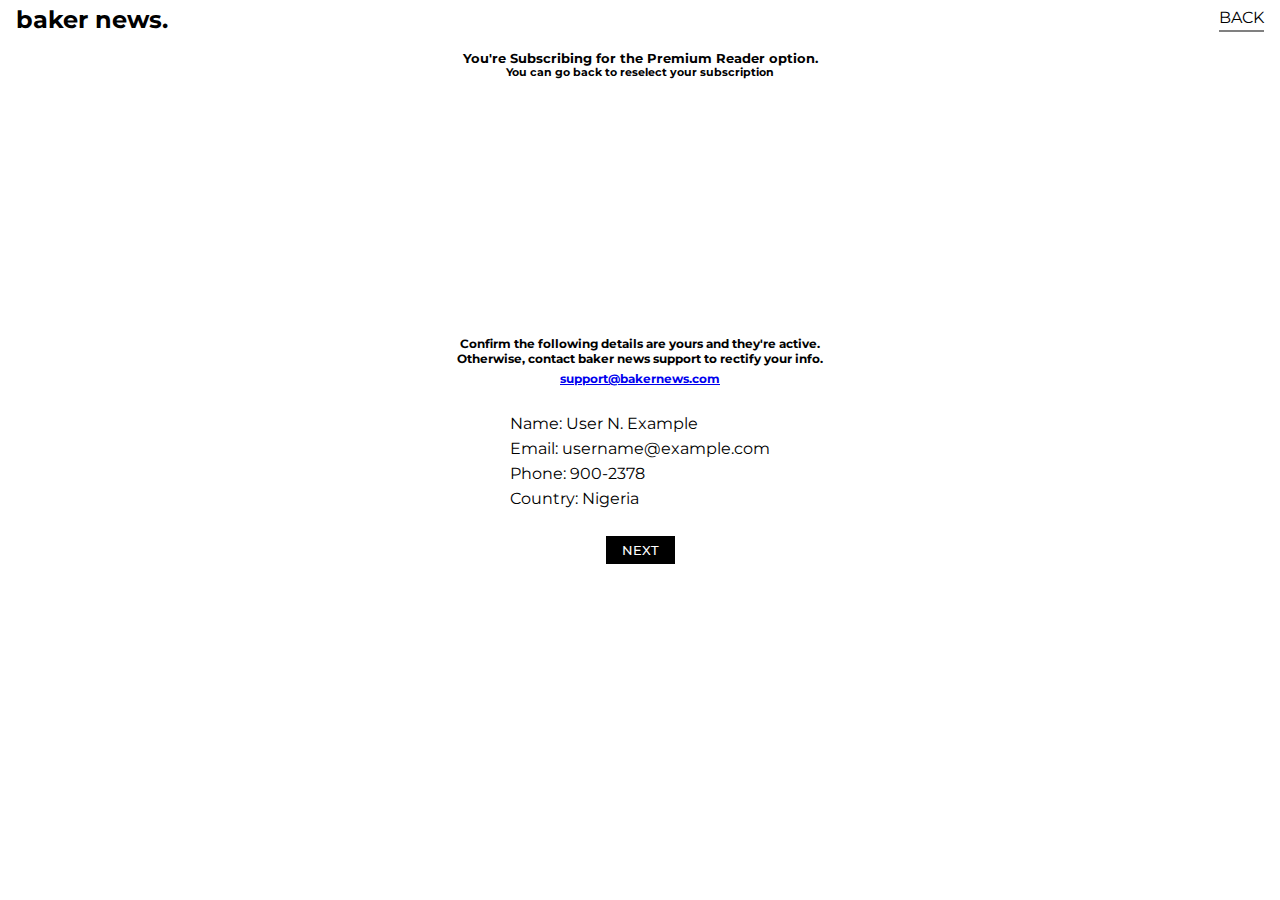
<file: payment/opt-1.html>
<!DOCTYPE html>
<html lang="en">
<head>
    <meta charset="UTF-8">
    <meta http-equiv="X-UA-Compatible" content="IE=edge">
    <meta name="viewport" content="width=device-width, initial-scale=1.0">
    <title>Premium Reader Subscription</title>

    <link rel="stylesheet" href="options.css">
</head>
<body>
    <header>
        <h2 class=".logo">baker news.</h2>
        <a href="../subscriptions.html" class="homebtn">Back</a>
    </header>

    <div class="top">
        <h5>You're Subscribing for the Premium Reader option.</h5>
        <h6>You can go back to reselect your subscription</h6>
    </div>

    <div class="sub-form-box">
        <div class="movable" id="movable">
            <div class="box confirmation">
                <div class="head">
                    <p class="message">
                        Confirm the following details are yours and they're active. Otherwise, contact <span>baker news</span> support to rectify your info.
                    </p>
                    <a href="#">support@bakernews.com</a>
                </div>
                <p class="details">
                    Name: User N. Example<br>
                    Email: username@example.com<br>
                    Phone: 900-2378<br>
                    Country: Nigeria
                </p>
                <button id="next-card">Next</button>
            </div>
            <div class="box card-details">
                <h2>Payment Card Info</h2>
                <form action="">
                    <div class="input-field name">
                        <input type="text" placeholder="Name on Card" required>
                    </div>
                    <div class="input-field card-number">
                        <input type="text" placeholder="Card Number" required>
                    </div>
                    <div class="input-field cvv-expiry">
                        <input type="text" placeholder="CVV" required>
                        <input type="text" placeholder="Expiry [MM/YY]" required>
                    </div>
                </form>
                <div class="btns">
                    <button id="previous-confirm">Previous</button>
                    <button id="finish">Finish</button>
                </div>
            </div>

        </div>
    </div>

    <div id="success-message">
        <div class="card">
            <img src="./circle-check-solid.svg" alt="check">
            <h3>Congratulations!</h3>
            <p>
                Your subscription has been filed in successfully!
            </p>
            <button id="close">Okay</button>
        </div>
    </div>

    <!-- Move form js -->
    <script>
        // move to card details
        function movetocard() {
            var box = document.getElementById('movable');
            box.style.left = "-100%";
        }
        document.getElementById('next-card').addEventListener('click', function() {
            movetocard();
        });

        // move back to confirm
        function movetoconfirm() {
            var box = document.getElementById('movable');
            box.style.left = "0";
        }
        document.getElementById('previous-confirm').addEventListener('click', function() {
            movetoconfirm();
        });
    </script>


<!-- Success Message -->
    <script>
        function successpopup() {
            var cover = document.getElementById('success-message');
            cover.style.display = "flex";
        }
        document.getElementById('finish').addEventListener('click', function() {
            successpopup();
        });

        function closepopup() {
            var cover = document.getElementById('success-message');
            cover.style.display = "none";
        }
        document.getElementById('close').addEventListener('click', function(){
            closepopup();
        });
    </script>
</body>
</html>
</file>
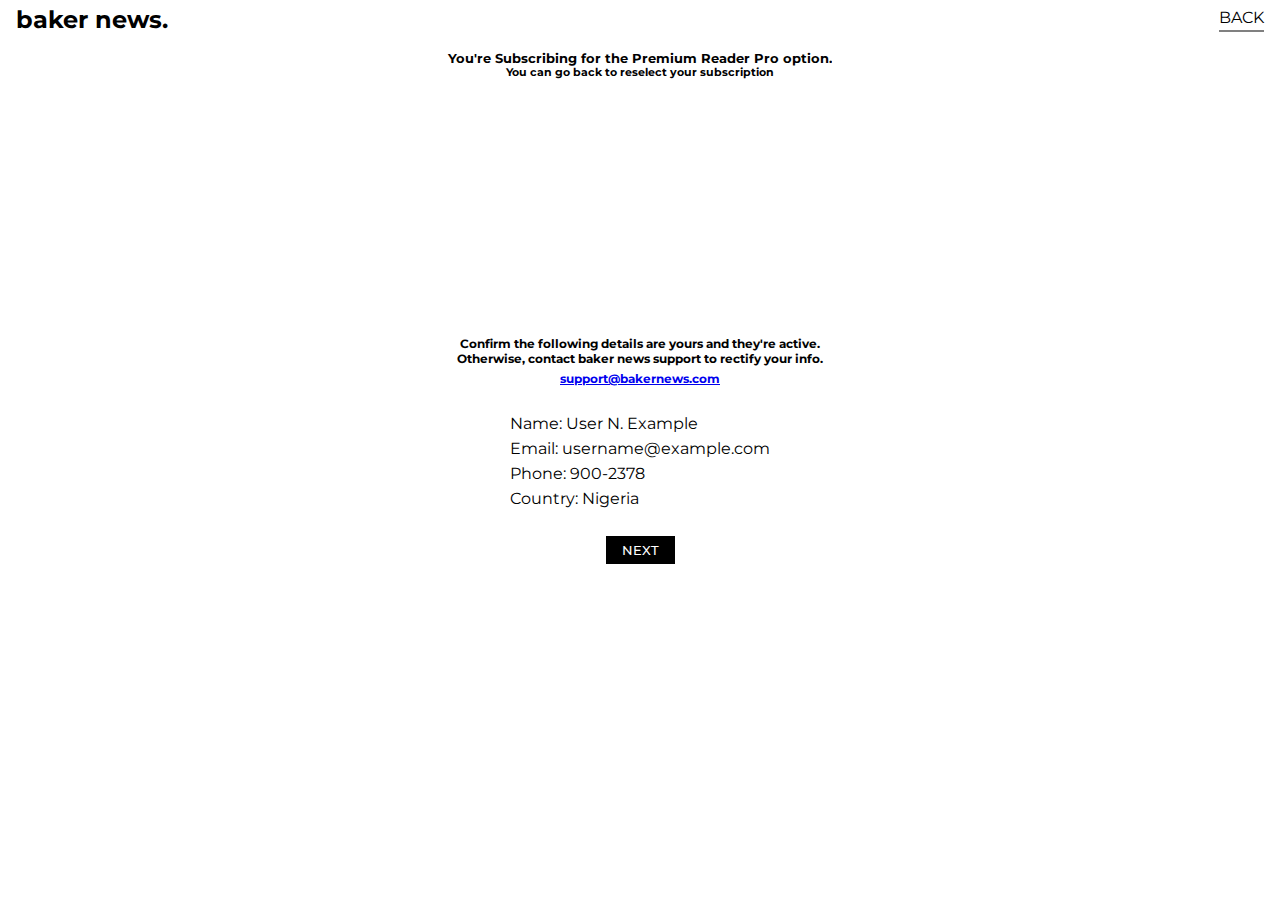
<file: payment/opt-2.html>
<!DOCTYPE html>
<html lang="en">
<head>
    <meta charset="UTF-8">
    <meta http-equiv="X-UA-Compatible" content="IE=edge">
    <meta name="viewport" content="width=device-width, initial-scale=1.0">
    <title>Premium Reader Subscription</title>

    <link rel="stylesheet" href="options.css">
</head>
<body>
    <header>
        <h2 class=".logo">baker news.</h2>
        <a href="../subscriptions.html" class="homebtn">Back</a>
    </header>

    <div class="top">
        <h5>You're Subscribing for the Premium Reader Pro option.</h5>
        <h6>You can go back to reselect your subscription</h6>
    </div>

    <div class="sub-form-box">
        <div class="movable" id="movable">
            <div class="box confirmation">
                <div class="head">
                    <p class="message">
                        Confirm the following details are yours and they're active. Otherwise, contact <span>baker news</span> support to rectify your info.
                    </p>
                    <a href="#">support@bakernews.com</a>
                </div>
                <p class="details">
                    Name: User N. Example<br>
                    Email: username@example.com<br>
                    Phone: 900-2378<br>
                    Country: Nigeria
                </p>
                <button id="next-card">Next</button>
            </div>
            <div class="box card-details">
                <h2>Payment Card Info</h2>
                <form action="">
                    <div class="input-field name">
                        <input type="text" placeholder="Name on Card" required>
                    </div>
                    <div class="input-field card-number">
                        <input type="text" placeholder="Card Number" required>
                    </div>
                    <div class="input-field cvv-expiry">
                        <input type="text" placeholder="CVV" required>
                        <input type="text" placeholder="Expiry [MM/YY]" required>
                    </div>
                </form>
                <div class="btns">
                    <button id="previous-confirm">Previous</button>
                    <button id="finish">Finish</button>
                </div>
            </div>

        </div>
    </div>

    <div id="success-message">
        <div class="card">
            <img src="./circle-check-solid.svg" alt="check">
            <h3>Congratulations!</h3>
            <p>
                Your subscription has been filed in successfully!
            </p>
            <button id="close">Okay</button>
        </div>
    </div>

    <!-- Move form js -->
    <script>
        // move to card details
        function movetocard() {
            var box = document.getElementById('movable');
            box.style.left = "-100%";
        }
        document.getElementById('next-card').addEventListener('click', function() {
            movetocard();
        });

        // move back to confirm
        function movetoconfirm() {
            var box = document.getElementById('movable');
            box.style.left = "0";
        }
        document.getElementById('previous-confirm').addEventListener('click', function() {
            movetoconfirm();
        });
    </script>


<!-- Success Message -->
    <script>
        function successpopup() {
            var cover = document.getElementById('success-message');
            cover.style.display = "flex";
        }
        document.getElementById('finish').addEventListener('click', function() {
            successpopup();
        });

        function closepopup() {
            var cover = document.getElementById('success-message');
            cover.style.display = "none";
        }
        document.getElementById('close').addEventListener('click', function(){
            closepopup();
        });
    </script>
</body>
</html>
</file>
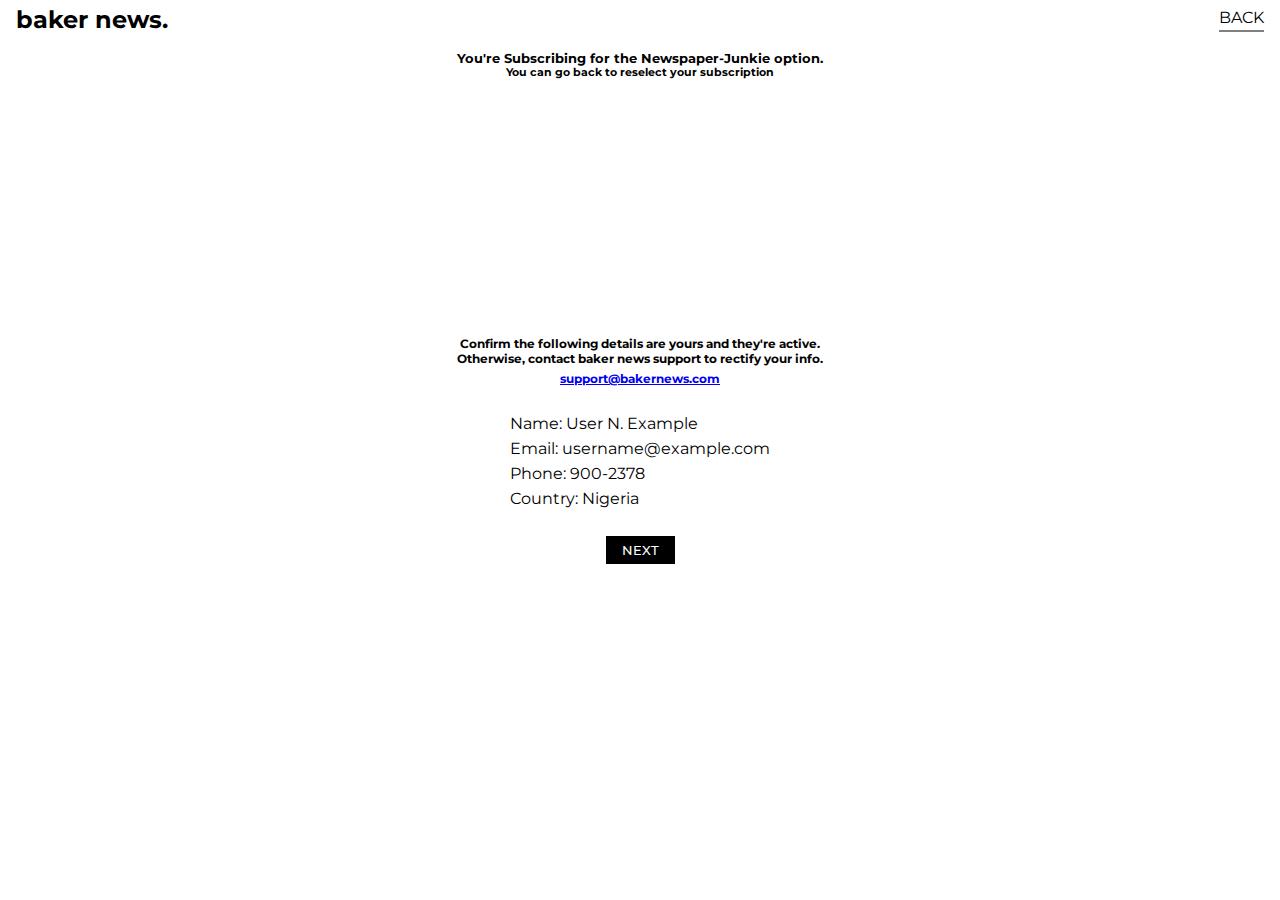
<file: payment/opt-3.html>
<!DOCTYPE html>
<html lang="en">
<head>
    <meta charset="UTF-8">
    <meta http-equiv="X-UA-Compatible" content="IE=edge">
    <meta name="viewport" content="width=device-width, initial-scale=1.0">
    <title>Premium Reader Subscription</title>

    <link rel="stylesheet" href="option-3.css">
</head>
<body>
    <header>
        <h2 class=".logo">baker news.</h2>
        <a href="../subscriptions.html" class="homebtn">Back</a>
    </header>

    <div class="top">
        <h5>You're Subscribing for the Newspaper-Junkie option.</h5>
        <h6>You can go back to reselect your subscription</h6>
    </div>

    <div class="sub-form-box">
        <div class="movable" id="movable">
            <div class="box confirmation">
                <div class="head">
                    <p class="message">
                        Confirm the following details are yours and they're active. Otherwise, contact <span>baker news</span> support to rectify your info.
                    </p>
                    <a href="#">support@bakernews.com</a>
                </div>
                <p class="details">
                    Name: User N. Example<br>
                    Email: username@example.com<br>
                    Phone: 900-2378<br>
                    Country: Nigeria
                </p>
                <button id="card-state">Next</button>
            </div>
            <div class="box card-details">
                <h2>Payment Card Info</h2>
                <form action="">
                    <div class="input-field name">
                        <input type="text" placeholder="Name on Card" required>
                    </div>
                    <div class="input-field card-number">
                        <input type="text" placeholder="Card Number" required>
                    </div>
                    <div class="input-field cvv-expiry">
                        <input type="text" placeholder="CVV" required>
                        <input type="text" placeholder="Expiry [MM/YY]" required>
                    </div>
                </form>
                <div class="btns">
                    <button id="previous-confirm">Previous</button>
                    <button id="next-address">Next</button>
                </div>
            </div>
            <div class="box address">
                <h3>Address Info</h3>
                <form action="">
                    <div class="input-field state">
                        <input type="text" placeholder="State" required>
                    </div>
                    <div class="input-field city">
                        <input type="text" placeholder="City" required>
                    </div>
                    <div class="input-field postal">
                        <input type="tel" placeholder="Postal Code" required>
                    </div>
                    <div class="input-field home">
                        <input type="text" placeholder="Home Address Details" required>
                    </div>
                </form>
                <div class="btns">
                    <button id="backtocard">Previous</button>
                    <button id="finish">Finish</button>
                </div>
            </div>

        </div>
    </div>

    <div id="success-message">
        <div class="card">
            <img src="./circle-check-solid.svg" alt="check">
            <h3>Congratulations!</h3>
            <p>
                Your subscription has been filed in successfully!
            </p>
            <button id="close">Okay</button>
        </div>
    </div>

    <!-- Move form js -->
    <script>
        // move to card details
        function movetocard() {
            var box = document.getElementById('movable');
            box.style.left = "-100%";
        }
        document.getElementById('card-state').addEventListener('click', function() {
            movetocard();
        });
        document.getElementById('backtocard').addEventListener('click', function() {
            movetocard();
        });

        // move to address details
        function movetoaddress() {
            var box = document.getElementById('movable');
            box.style.left = "-200%";
        }
        document.getElementById('next-address').addEventListener('click', function() {
            movetoaddress();
        });

        // move back to confirm
        function backtoconfirm() {
            var box = document.getElementById('movable');
            box.style.left = "0";
        }
        document.getElementById('previous-confirm').addEventListener('click', function() {
            backtoconfirm();
        });
    </script>


<!-- Success Message -->
    <script>
        function successpopup() {
            var cover = document.getElementById('success-message');
            cover.style.display = "flex";
        }
        document.getElementById('finish').addEventListener('click', function() {
            successpopup();
        });

        function closepopup() {
            var cover = document.getElementById('success-message');
            cover.style.display = "none";
        }
        document.getElementById('close').addEventListener('click', function(){
            closepopup();
        });
    </script>
</body>
</html>
</file>
<file: index.css>
@import url('https://fonts.googleapis.com/css2?family=Montserrat:ital,wght@0,100..900;1,100..900&display=swap');

*{
    margin: 0;
    padding: 0;
    box-sizing: border-box;
    font-family: "Montserrat", sans-serif;
    /* border: 1px solid grey; */
}
.wrapper{
    min-height: 100vh;
    display: flex;
    justify-content: center;
    align-items: center;
}

header{
    display: flex;
    justify-content: space-between;
    align-items: center;
    padding: 8px 24px;
    position: fixed;
    top: 0;
    width: 100%;
}
header .logo{
    font-weight: 600;
    font-size: larger;
}
.log-reg-btn{
    display: flex;
    gap: 10px;
}
.log-reg-btn button{
    padding: 0 8px;
    height: 28px;
    border: none;
    background-color: transparent;
    text-transform: uppercase;
    font-weight: 500;
    border-bottom: 2px solid transparent;
}
.log-reg-btn .active{
    border-bottom: 2px solid #000;
}

/* Form */
.form-box{
    /* border: 1px solid grey; */
    width: 500px;
    height: 480px;
    display: flex;
    justify-content: center;
    align-items: center;
    position: relative;
    overflow: hidden;
}
/* form inner */
#movable{
    /* border: 1px solid yellow; */
    width: 200%;
    height: 100%;
    display: flex;
    flex-shrink: 0;
    position: absolute;
    top: 0;
    left: 0;
    transition: .3s ease;
}
.form-innerbox{
    width: 50%;
    display: flex;
    justify-content: center;
    align-items: center;
}
form{
    width: 90%;
    display: flex;
    flex-direction: column;
    transition: .5s ease-in-out;
}
form .top{
    display: flex;
    justify-content: center;
    font-size: smaller;
    gap: 10px;
    margin: 0 0 10px;
}
form h1{
    text-align: center;
}
form .input-field{
    height: fit-content;
    margin: 12px 0;
}
form .names{
    display: flex;
    gap: 20px;
}
form .input-field input{
    width: 100%;
    height: 40px;
    outline: none;
    border: none;
    border-bottom: 2px solid hsl(0, 0%, 60%);
    padding: 0 10px;
}
form .input-field input:focus{ border-bottom: 2px solid #000;}
form .bottom{
    display: flex;
    justify-content: space-between;
    font-size: smaller;
    margin-top: 10px;
}
form .bottom span{
    height: 100%;
    display: flex;
    align-items: center;
    gap: 2px;
}
form .btn{
    margin-top: 20px;
}
form button{
    height: 30px;
    width: 80px;
    border: none;
    color: #fff;
    background-color: #000;
    text-transform: uppercase;
}

/* Adjustments */
@media only screen and (max-width: 480px) {
    form .names{
        flex-direction: column;
    }
    .form-box{ height: 530px;}
    form{width: 80%;}
    form h1{ margin-bottom: 10px;}
}
</file>
<file: subscriptions.css>
@import url('https://fonts.googleapis.com/css2?family=Montserrat:ital,wght@0,100..900;1,100..900&display=swap');

*{
    margin: 0;
    padding: 0;
    box-sizing: border-box;
    font-family: "Montserrat", sans-serif;
    /* border: 1px solid grey; */
}
:root{
    --black: hsl(0, 0%, 0%);
    --white: #fff;
}

header{
    display: flex;
    justify-content: space-between;
    align-items: center;
    padding: 5px 16px;
    position: fixed;
    top: 0;
    width: 100%;
    background-color: var(--white);
    z-index: 5;
}
header .homebtn{
    color: var(--black);
    text-decoration: none;
    border-bottom: 2px solid grey;
    text-transform: uppercase;
    padding-bottom: 3px;
}

.top{
    text-align: center;
    margin-top: 60px;
    text-decoration: underline;
}
.subscriptions{
    width: 100%;
    display: flex;
    justify-content: center;
    margin-top: 30px;
    flex-wrap: wrap;
    margin-bottom: 30px;
}
.sub-card{
    color: var(--black);
    height: 400px;
    width: 250px;
    display: flex;
    flex-direction: column;
    align-items: center;
    justify-content: space-around;
    box-shadow: 0 0 5px 1px;
    transition: .2s ease;
    flex-shrink: 0;
    margin: 20px;
}
.sub-card img{
    width: 30px;
}
.sub-card .white-star{display: none;}
.sub-card h4{
    font-size: larger;
}
.sub-card ul{
    font-size: smaller;
    font-weight: 500;
    padding: 10px;
}
.sub-card ul li{
    list-style-type: none;
    margin: 8px 0;
}

.opt-1 ul .one{font-weight: 700;}
.opt-1 ul .two, .opt-1 ul .three{ text-decoration: line-through; }
.opt-2 ul .one, .opt-2 ul .two{ font-weight: 700;}
.opt-2 ul .three{ text-decoration: line-through; }
.opt-3 ul li{ font-weight: 700; }

.sub-card a{
    width: 85%;
    background-color: var(--black);
    color: var(--white);
    height: 40px;
    border: none;
    outline: none;
    text-decoration: none;
    display: flex;
    gap: 8px;
    justify-content: center;
    align-items: center;
    cursor: pointer;
}
.sub-card a .price{
    font-size: 20px;
}
.sub-card:hover{
    transform: scale(1.05);
    background-color: var(--black);
    color: var(--white);
}
.sub-card:hover a{
    background-color: var(--white);
    color: var(--black);
}
.sub-card:hover .black-star{ display: none; }
.sub-card:hover .white-star{ display: inline; }
</file>
<file: yourFeed.css>
@import url('https://fonts.googleapis.com/css2?family=Montserrat:ital,wght@0,100..900;1,100..900&display=swap');

*{
    margin: 0;
    padding: 0;
    box-sizing: border-box;
    font-family: "Montserrat", sans-serif;
    /* border: 1px solid grey; */
}

/* Header */
.desktop-head{
    display: flex;
    justify-content: space-between;
    padding: 8px 16px;
    align-items: center;
    position: fixed;
    top: 0;
    width: 100%;
    background-color: #fff;
    z-index: 10;
}
.desktop-head .logo{
    font-size: large;
    font-weight: 600;
}
.desktop-head button{
    background: transparent;
    border: none;
    outline: none;
}
.desktop-head .nav{ margin-top: 10px;}
.desktop-head .nav ul{
    display: flex;
    gap: 60px;
}

/* Mobile version */
.mobile-head{
    display: flex;
    flex-direction: column;
    align-items: center;
    position: fixed;
    top: 0;
    width: 100%;
    /* border: 1px solid yellow; */
    background-color: #fff;
    z-index: 10;
    display: none;
}

.mobile-head .logo{
    width: 100%;
    text-align: center;
    font-size: large;
    font-weight: 600;
    margin: 8px 0;
}
.mobile-head .nav{
    display: flex;
    justify-content: space-between;
    width: 100%;
    padding: 0 16px;
}
.mobile-head button{
    background: transparent;
    border: none;
    outline: none;
}
.mobile-head .nav ul{
    display: flex;
    gap: 60px;
}

/* Nav-aid */
.nav ul li{
    list-style-type: none;
    padding-bottom: 5px;
}
.nav li a{
    text-decoration: none;
    text-transform: uppercase;
    color: #000;
    font-size: small;
}
.nav ul .active{
    border-bottom: 2px solid black;
}

/* Your Feed Body */
.news-wrapper{
    width: 100%;
    height: 95vh;
    display: flex;
    align-items: center;
    justify-content: center;
}
.news-wrapper .message{
    width: 40%;
    display: flex;
    align-items: center;
    gap: 10px;
}
.message p{
    border-left: 4px solid #000;
    padding-left: 20px;
}


/* Account Info */
#account-info{
    height: 100vh;
    width: 100%;
    padding: 24px;
    display: flex;
    justify-content: center;
    align-items: center;
    flex-direction: column;
    background: transparent;
    backdrop-filter: blur(8px);
    position: fixed;
    top: -150vh;
    transition: .5s ease-in-out;
    z-index: 15;
}
#account-info .btndiv{
    width: 300px;
    height: fit-content;
    display: flex;
    justify-content: flex-end;
    position: absolute;
    top: 10px;
    right: 16px;
}
#account-info #close-account-info{
    background: transparent;
    border: none;
    outline: none;
}
#account-info .account-card{
    box-shadow: 0 0 5px 1px;
    width: 300px;
    height: 300px;
    background-color: white;
    display: flex;
    flex-direction: column;
    align-items: center;
    justify-content: center;
    gap: 20px;
}
.account-card .btn{
    background-color: hsl(0, 0%, 0%);
    color: white;
    border: none;
    outline: none;
    padding: 10px;
    display: flex;
    justify-content: center;
    align-items: center;
    gap: 10px;
    cursor: pointer;
    text-decoration: none;
}
.account-card .btn:hover{ background-color: hsl(0, 0%, 20%); }

/* Adjustments */
@media only screen and (max-width: 780px) {
    .desktop-head{display: none;}
    .mobile-head{
        display: block;
        width: 100vw;
    }

    .news-wrapper .message{
        width: 80%;
        flex-direction: column;
        text-align: center;
    }
    .message p{
        border: none;
        border-top: 4px solid #000;
        padding-left: 0;
        padding: 20px;
    }

    #account-info .btndiv{
        top: 30px;
    }
}
</file>
<file: home/home.css>
@import url('https://fonts.googleapis.com/css2?family=Montserrat:ital,wght@0,100..900;1,100..900&display=swap');

*{
    margin: 0;
    padding: 0;
    box-sizing: border-box;
    font-family: "Montserrat", sans-serif;
    /* border: 1px solid grey; */
}


/* Header */
.desktop-head{
    display: flex;
    justify-content: space-between;
    padding: 8px 16px;
    align-items: center;
    position: fixed;
    top: 0;
    width: 100%;
    background-color: #fff;
    z-index: 10;
}
.desktop-head .logo{
    font-size: large;
    font-weight: 600;
}
.desktop-head .nav{ margin-top: 10px;}
.desktop-head .nav ul{
    display: flex;
    gap: 60px;
}

/* Mobile version */
.mobile-head{
    display: flex;
    flex-direction: column;
    align-items: center;
    position: fixed;
    top: 0;
    width: 100%;
    /* border: 1px solid yellow; */
    background-color: #fff;
    z-index: 10;
    display: none;
}

.mobile-head .logo{
    width: 100%;
    text-align: center;
    font-size: large;
    font-weight: 600;
    margin: 8px 0;
}
.mobile-head .nav{
    display: flex;
    justify-content: space-between;
    width: 100%;
    padding: 0 16px;
}
.mobile-head button{
    background: transparent;
    border: none;
    outline: none;
}
.mobile-head .nav ul{
    display: flex;
    gap: 60px;
}

/* Nav-aid */
.nav ul li{
    list-style-type: none;
    padding-bottom: 5px;
}
.nav li a{
    text-decoration: none;
    text-transform: uppercase;
    color: #000;
    font-size: small;
}
.nav ul .active{
    border-bottom: 2px solid black;
}

/* news body */
.body-overall{
    width: 100%;
    height: 100vh;
    position: relative;
    overflow-x: hidden;
}
.news-body{
    margin-top: 60px;
    display: flex;
    transition: .3s ease;
    /* border: 1px solid red; */
}

/* sidebar */
.sidebar{
    width: 170px;
    height: 100%;
    /* overflow: auto; */
    padding: 20px 0;
    top: 60px;
    flex-shrink: 0;
    position: sticky;
    /* border: 1px solid blue; */
}
.sidebar a{
    display: flex;
    height: 50px;
    align-items: center;
    padding-left: 20px;
    text-decoration: none;
    color: #000;
    font-weight: 500;
    margin: 10px 0;
    /* border-radius: 0 40px 40px 0; */
}
.sidebar a:hover{
    background-color: rgba(0, 0, 0, 0.096);
    color: #000;
    cursor: pointer;
}
.sidebar .black-bg{
    color: #fff;
    background-color: black;
}

/* news area */
.news-area{
    /* border: 1px solid yellow; */
    width: 100%;
    display: flex;
    flex-direction: column;
    gap: 30px;
    align-items: center;
    padding: 16px 0;
}
/* .news-area *{ border: 1px solid grey;} */
.news-area .card{
    width: 60%;
    height: 380px;
    position: relative;
    transition: .2s ease;
}
.news-area .card:hover{
    transform: scale(1.03);
}
.card .news-img{
    height: 90%;
    border: 2px solid black;
    display: flex;
    align-items: center;
    justify-content: center;
}
.card .headline{
    width: 80%;
    height: 25%;
    position: absolute;
    bottom: 0;
    left: 10%;
    z-index: 1;
    background-color: #000;
    color: #fff;
    padding: 10px;
}

#account-info{
    height: 100vh;
    width: 100%;
    padding: 24px;
    display: flex;
    justify-content: center;
    align-items: center;
    flex-direction: column;
    background: transparent;
    backdrop-filter: blur(8px);
    position: fixed;
    top: -150vh;
    transition: .5s ease-in-out;
    z-index: 15;
}
#account-info .btndiv{
    width: 300px;
    height: fit-content;
    display: flex;
    justify-content: flex-end;
    position: absolute;
    top: 10px;
    right: 16px;
}
#account-info #close-account-info{
    background: transparent;
    border: none;
    outline: none;
}
#account-info .account-card{
    box-shadow: 0 0 5px 1px;
    width: 300px;
    height: 300px;
    background-color: white;
    display: flex;
    flex-direction: column;
    align-items: center;
    justify-content: center;
    gap: 20px;
}
.account-card .btn{
    background-color: hsl(0, 0%, 0%);
    color: white;
    border: none;
    outline: none;
    padding: 10px;
    display: flex;
    justify-content: center;
    align-items: center;
    gap: 10px;
    cursor: pointer;
    text-decoration: none;
}
.account-card .btn:hover{ background-color: hsl(0, 0%, 20%); }



/* Adjustments */
@media only screen and (max-width:780px) {
    .desktop-head{display: none;}
    .mobile-head{
        display: block;
        width: 100vw;
    }

    .news-body{
        position: absolute;
        width: calc(100vw + 170px);
        left: -170px;
        top: 30px;
        transition: .2s ease;
    }
    .news-area{
        width: 100vw;
    }
    .news-area .card{width: 80%;}
    .card .headline{ height: 30%;}
    #account-info .btndiv{
        top: 30px;
    }
}
</file>
<file: payment/options.css>
@import url('https://fonts.googleapis.com/css2?family=Montserrat:ital,wght@0,100..900;1,100..900&display=swap');

*{
    margin: 0;
    padding: 0;
    box-sizing: border-box;
    font-family: "Montserrat", sans-serif;
    /* border: 1px solid grey; */
}
:root{
    --black: hsl(0, 0%, 0%);
    --white: #fff;
}

header{
    display: flex;
    justify-content: space-between;
    align-items: center;
    padding: 5px 16px;
    position: fixed;
    top: 0;
    width: 100%;
    background-color: var(--white);
    z-index: 5;
}
header .homebtn{
    color: var(--black);
    text-decoration: none;
    border-bottom: 2px solid grey;
    text-transform: uppercase;
    padding-bottom: 3px;
}

body{
    height: 100vh;
    display: flex;
    flex-direction: column;
    align-items: center;
    justify-content: center;
}
.top{
    /* margin-top: 50px; */
    text-align: center;
    position: absolute;
    top: 50px;
}

/* Payment area */
/* box 1 */
.sub-form-box{
    width: 450px;
    height: 420px;
    position: relative;
    overflow: hidden;
}
.sub-form-box button:hover{
    transform: scale(1.03);
    cursor: pointer;
}
.sub-form-box .movable{
    height: 100%;
    width: 200%;
    display: flex;
    transition: .3s ease;
    position: absolute;
    top: 0;
    left: 0;
}
.movable .box{
    height: 100%;
    width: 100%;
}
.movable .confirmation{
    display: flex;
    flex-direction: column;
    justify-content: center;
    align-items: center;
    gap: 25px;
}
.confirmation .head{
    font-size: 12px;
    font-weight: 700;
    display: flex;
    flex-direction: column;
    align-items: center;
    text-align: center;
    padding: 0 16px;
    gap: 5px;
}
.confirmation .details{
    line-height: 25px;
    text-align: left;
}
.confirmation button{
    padding: 6px 16px;
    text-transform: uppercase;
    background-color: var(--black);
    color: var(--white);
    border: none;
    outline: none;
    font-weight: 500;
    transition: .1s ease;
}
/* box 2 */
.movable .card-details{
    display: flex;
    flex-direction: column;
    justify-content: center;
    align-items: center;
    gap: 20px;
}
.card-details form{
    width: 80%;
}
.card-details .input-field{
    height: 40px;
    width: 100%;
    margin: 16px 0;
}
.card-details .cvv-expiry{
    display: flex;
    gap: 10px;
}
.card-details input{
    width: 100%;
    height: 100%;
    border: none;
    outline: none;
    border-bottom: 2px solid grey;
    padding: 0 5px;
}
.card-details input:focus{
    border-bottom: 2px solid black;
}
.card-details .btns{
    display: flex;
    justify-content: space-between;
    width: 80%;
}
.btns button{
    padding: 8px 0;
    width: 100px;
    text-transform: uppercase;
    border: none;
    color: var(--white);
    background-color: var(--black);
}

#success-message{
    position: fixed;
    background-color: hsla(0, 0%, 0%, 0.514);
    width: 100%;
    height: 100%;
    display: none;
    justify-content: center;
    align-items: center;
    z-index: 10;
}
#success-message .card{
    width: 300px;
    height: 300px;
    background-color: white;
    color: black;
    display: flex;
    flex-direction: column;
    justify-content: center;
    align-items: center;
    gap: 20px;
    padding: 20px;
    text-align: center;
}
#success-message .card button{
    padding: 6px 16px;
    text-transform: uppercase;
    border: none;
    outline: none;
    background-color: black;
    color: white;
}


@media only screen and (max-width: 780px) {
    .sub-form-box{
        width: 90vw;
    }
    .top{ top: 80px; }
}
</file>
<file: payment/option-3.css>
@import url('https://fonts.googleapis.com/css2?family=Montserrat:ital,wght@0,100..900;1,100..900&display=swap');

*{
    margin: 0;
    padding: 0;
    box-sizing: border-box;
    font-family: "Montserrat", sans-serif;
    /* border: 1px solid grey; */
}
:root{
    --black: hsl(0, 0%, 0%);
    --white: #fff;
}

header{
    display: flex;
    justify-content: space-between;
    align-items: center;
    padding: 5px 16px;
    position: fixed;
    top: 0;
    width: 100%;
    background-color: var(--white);
    z-index: 5;
}
header .homebtn{
    color: var(--black);
    text-decoration: none;
    border-bottom: 2px solid grey;
    text-transform: uppercase;
    padding-bottom: 3px;
}

body{
    height: 100vh;
    display: flex;
    flex-direction: column;
    align-items: center;
    justify-content: center;
}
.top{
    /* margin-top: 50px; */
    text-align: center;
    position: absolute;
    top: 50px;
}

/* Payment area */
/* box 1 */
.sub-form-box{
    width: 450px;
    height: 420px;
    position: relative;
    overflow: hidden;
}
.sub-form-box button:hover{
    transform: scale(1.03);
    cursor: pointer;
}
.sub-form-box .movable{
    height: 100%;
    width: 300%;
    display: flex;
    transition: .3s ease;
    position: absolute;
    top: 0;
    left: 0;
}
.movable .box{
    height: 100%;
    width: 100%;
}
.movable .confirmation{
    display: flex;
    flex-direction: column;
    justify-content: center;
    align-items: center;
    gap: 25px;
}
.confirmation .head{
    font-size: 12px;
    font-weight: 700;
    display: flex;
    flex-direction: column;
    align-items: center;
    text-align: center;
    padding: 0 16px;
    gap: 5px;
}
.confirmation .details{
    line-height: 25px;
    text-align: left;
}
.confirmation button{
    padding: 6px 16px;
    text-transform: uppercase;
    background-color: var(--black);
    color: var(--white);
    border: none;
    outline: none;
    font-weight: 500;
    transition: .1s ease;
}
/* box 2 */
.movable .card-details, .movable .address{
    display: flex;
    flex-direction: column;
    justify-content: center;
    align-items: center;
    gap: 20px;
}
.card-details form, .address form{
    width: 80%;
}
.card-details .input-field, .address .input-field{
    height: 40px;
    width: 100%;
    margin: 16px 0;
}
.card-details .cvv-expiry{
    display: flex;
    gap: 10px;
}
.card-details input, .address input{
    width: 100%;
    height: 100%;
    border: none;
    outline: none;
    border-bottom: 2px solid grey;
    padding: 0 5px;
}
.box input:focus{
    border-bottom: 2px solid black;
}
.box .btns{
    display: flex;
    justify-content: space-between;
    width: 80%;
}
.btns button{
    padding: 8px 0;
    width: 100px;
    text-transform: uppercase;
    border: none;
    color: var(--white);
    background-color: var(--black);
}

#success-message{
    position: fixed;
    background-color: hsla(0, 0%, 0%, 0.514);
    width: 100%;
    height: 100%;
    display: none;
    justify-content: center;
    align-items: center;
    z-index: 10;
}
#success-message .card{
    width: 300px;
    height: 300px;
    background-color: white;
    color: black;
    display: flex;
    flex-direction: column;
    justify-content: center;
    align-items: center;
    gap: 20px;
    padding: 20px;
    text-align: center;
}
#success-message .card button{
    padding: 6px 16px;
    text-transform: uppercase;
    border: none;
    outline: none;
    background-color: black;
    color: white;
    cursor: pointer;
}


@media only screen and (max-width: 780px) {
    .sub-form-box{
        width: 90vw;
    }
    .top{ top: 80px; }
}
</file>
